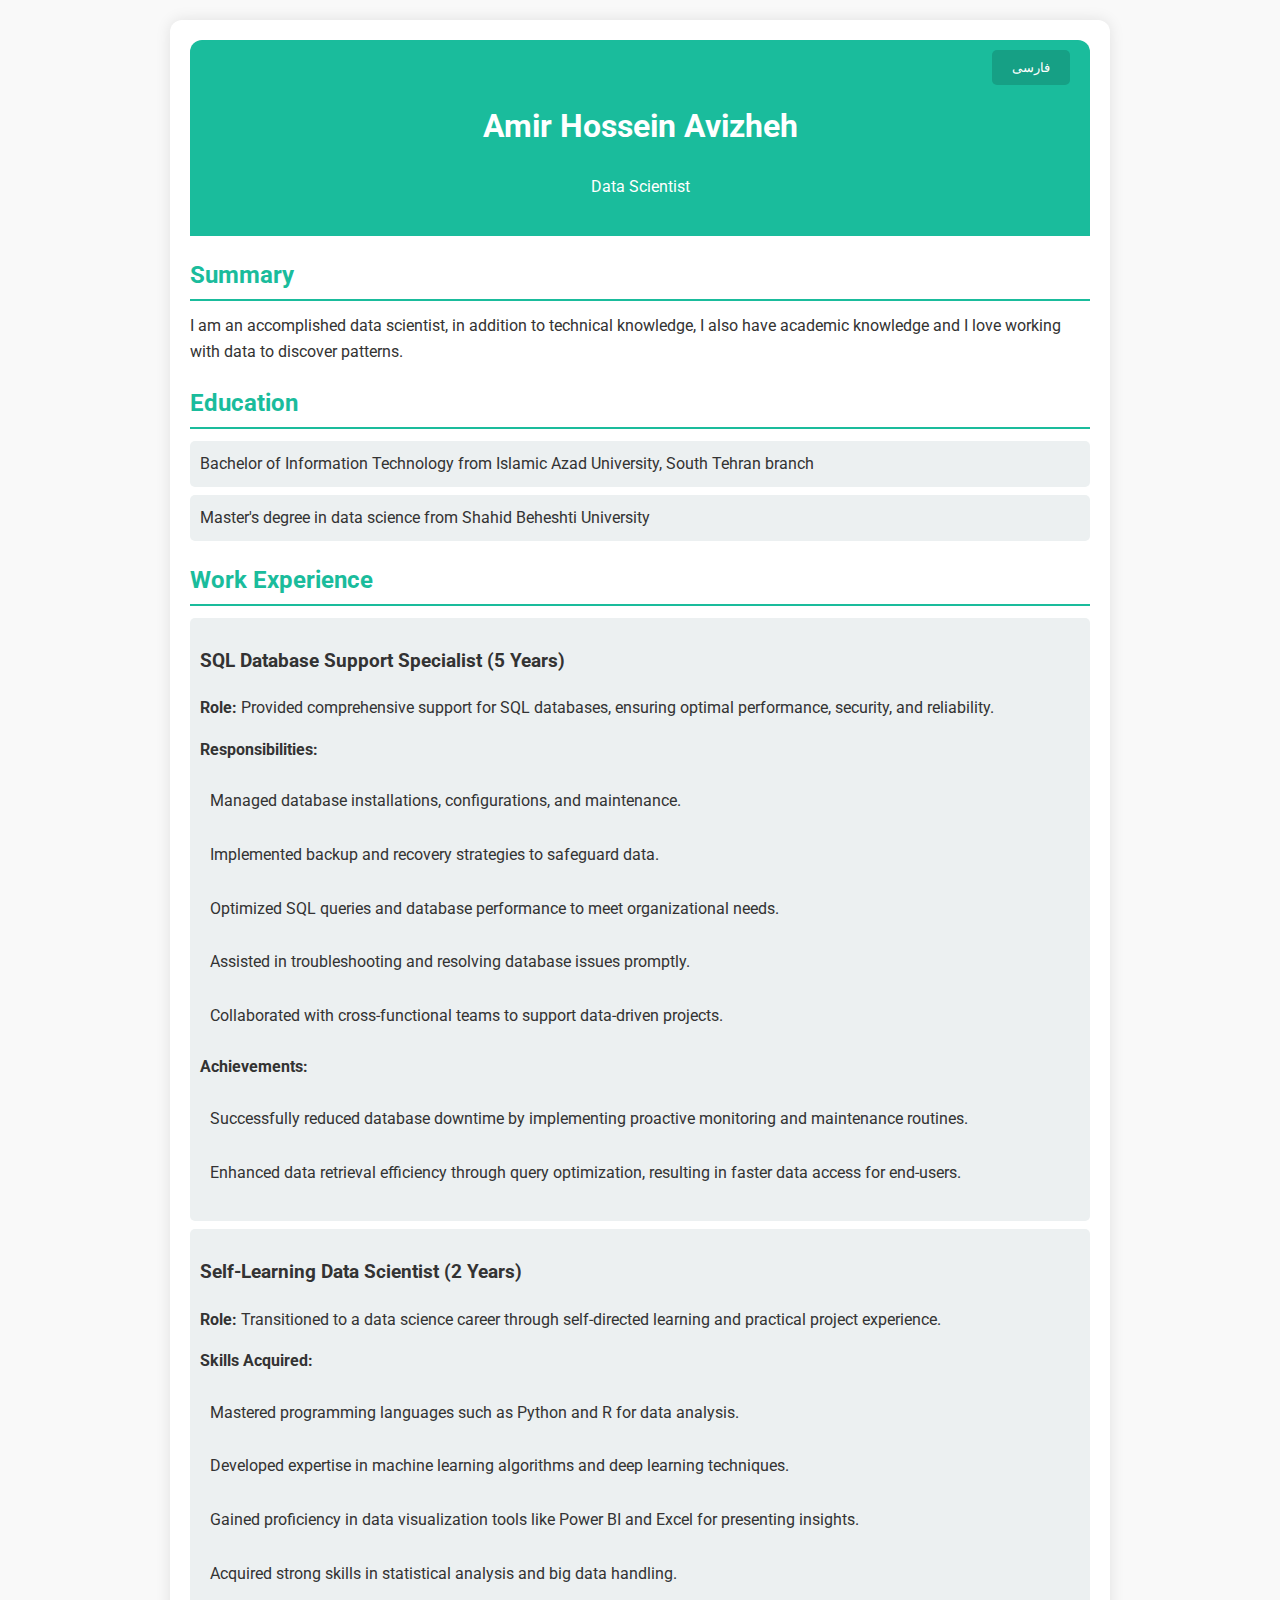
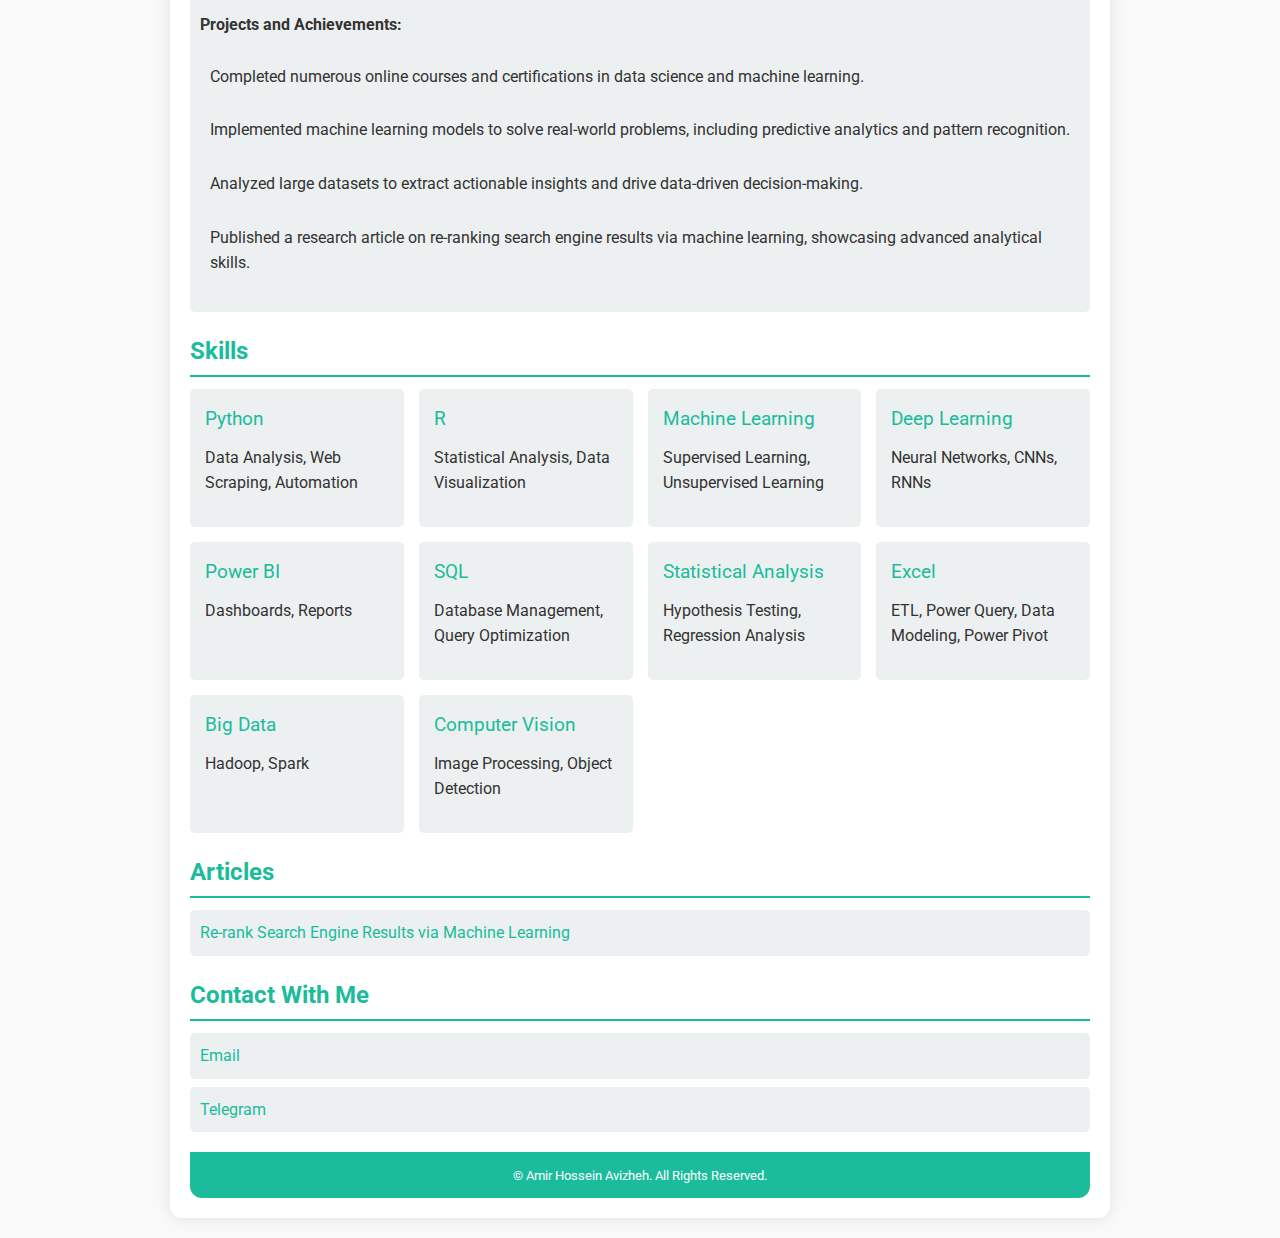
<file: index.html>
<!DOCTYPE html>
<html lang="en">
<head>
    <meta charset="UTF-8">
    <meta name="viewport" content="width=device-width, initial-scale=1.0">
    <title>My Resume</title>
    <link rel="stylesheet" href="styles.css">
    <link href="https://fonts.googleapis.com/css2?family=Roboto:wght@400;700&display=swap" rel="stylesheet">
</head>
<body>
    <div class="container">
        <header>
            <div class="header-content">
                <div class="header-text">
                    <button id="language-switch">فارسی</button>
                    <h1 data-en="Amir Hossein Avizheh" data-fa="امیر حسین آویژه">Amir Hossein Avizheh</h1>
                    <p data-en="Data Scientist" data-fa="دانشمند داده">Data Scientist</p>
                </div>
            </div>
        </header>

        <section class="summary">
            <h2 data-en="Summary" data-fa="خلاصه">Summary</h2>
            <p data-en="I am an accomplished data scientist, in addition to technical knowledge, I also have academic knowledge and I love working with data to discover patterns." data-fa="من یک دانشمند داده موفق هستم، علاوه بر دانش فنی، دانش آکادمیک نیز دارم و عاشق کار با داده‌ها برای کشف الگوها هستم.">I am an accomplished data scientist, in addition to technical knowledge, I also have academic knowledge and I love working with data to discover patterns.</p>
        </section>

        <section class="education">
            <h2 data-en="Education" data-fa="تحصیلات">Education</h2>
            <ul>
                <li data-en="Bachelor of Information Technology from Islamic Azad University, South Tehran branch" data-fa="کارشناسی فناوری اطلاعات از دانشگاه آزاد اسلامی، واحد تهران جنوب">Bachelor of Information Technology from Islamic Azad University, South Tehran branch</li>
                <li data-en="Master's degree in data science from Shahid Beheshti University" data-fa="کارشناسی ارشد علوم داده از دانشگاه شهید بهشتی">Master's degree in data science from Shahid Beheshti University</li>
            </ul>
        </section>

        <section class="work-experience">
            <h2 data-en="Work Experience" data-fa="تجربه کاری">Work Experience</h2>
            <ul>
                <li>
                    <h3 data-en="SQL Database Support Specialist (5 Years)" data-fa="متخصص پشتیبانی پایگاه داده SQL (5 سال)">SQL Database Support Specialist (5 Years)</h3>
                    <p data-en="<strong>Role:</strong> Provided comprehensive support for SQL databases, ensuring optimal performance, security, and reliability." data-fa="<strong>نقش:</strong> ارائه پشتیبانی کامل برای پایگاه داده‌های SQL، اطمینان از عملکرد بهینه، امنیت و قابلیت اطمینان."><strong>Role:</strong> Provided comprehensive support for SQL databases, ensuring optimal performance, security, and reliability.</p>
                    <p data-en="<strong>Responsibilities:</strong>" data-fa="<strong>مسئولیت‌ها:</strong>"><strong>Responsibilities:</strong></p>
                    <ul>
                        <li data-en="Managed database installations, configurations, and maintenance." data-fa="مدیریت نصب، پیکربندی و نگهداری پایگاه داده.">Managed database installations, configurations, and maintenance.</li>
                        <li data-en="Implemented backup and recovery strategies to safeguard data." data-fa="اجرای استراتژی‌های پشتیبان‌گیری و بازیابی برای محافظت از داده‌ها.">Implemented backup and recovery strategies to safeguard data.</li>
                        <li data-en="Optimized SQL queries and database performance to meet organizational needs." data-fa="بهینه‌سازی کوئری‌های SQL و عملکرد پایگاه داده برای برآورده کردن نیازهای سازمانی.">Optimized SQL queries and database performance to meet organizational needs.</li>
                        <li data-en="Assisted in troubleshooting and resolving database issues promptly." data-fa="کمک به عیب‌یابی و حل مشکلات پایگاه داده به صورت سریع.">Assisted in troubleshooting and resolving database issues promptly.</li>
                        <li data-en="Collaborated with cross-functional teams to support data-driven projects." data-fa="همکاری با تیم‌های چند‌وظیفه‌ای برای پشتیبانی از پروژه‌های مبتنی بر داده.">Collaborated with cross-functional teams to support data-driven projects.</li>
                    </ul>
                    <p data-en="<strong>Achievements:</strong>" data-fa="<strong>دستاوردها:</strong>"><strong>Achievements:</strong></p>
                    <ul>
                        <li data-en="Successfully reduced database downtime by implementing proactive monitoring and maintenance routines." data-fa="کاهش موفقیت‌آمیز زمان از کار افتادن پایگاه داده با اجرای روش‌های نظارت و نگهداری فعال.">Successfully reduced database downtime by implementing proactive monitoring and maintenance routines.</li>
                        <li data-en="Enhanced data retrieval efficiency through query optimization, resulting in faster data access for end-users." data-fa="افزایش بهره‌وری بازیابی داده‌ها از طریق بهینه‌سازی کوئری، منجر به دسترسی سریع‌تر داده‌ها برای کاربران نهایی.">Enhanced data retrieval efficiency through query optimization, resulting in faster data access for end-users.</li>
                    </ul>
                </li>
                <li>
                    <h3 data-en="Self-Learning Data Scientist (2 Years)" data-fa="دانشمند داده خودآموز (2 سال)">Self-Learning Data Scientist (2 Years)</h3>
                    <p data-en="<strong>Role:</strong> Transitioned to a data science career through self-directed learning and practical project experience." data-fa="<strong>نقش:</strong> انتقال به حرفه علوم داده از طریق یادگیری خودآموز و تجربه پروژه‌های عملی."><strong>Role:</strong> Transitioned to a data science career through self-directed learning and practical project experience.</p>
                    <p data-en="<strong>Skills Acquired:</strong>" data-fa="<strong>مهارت‌های کسب شده:</strong>"><strong>Skills Acquired:</strong></p>
                    <ul>
                        <li data-en="Mastered programming languages such as Python and R for data analysis." data-fa="تسلط بر زبان‌های برنامه‌نویسی مانند Python و R برای تحلیل داده‌ها.">Mastered programming languages such as Python and R for data analysis.</li>
                        <li data-en="Developed expertise in machine learning algorithms and deep learning techniques." data-fa="توسعه تخصص در الگوریتم‌های یادگیری ماشین و تکنیک‌های یادگیری عمیق.">Developed expertise in machine learning algorithms and deep learning techniques.</li>
                        <li data-en="Gained proficiency in data visualization tools like Power BI and Excel for presenting insights." data-fa="کسب مهارت در ابزارهای تصویری‌سازی داده‌ها مانند Power BI و Excel برای ارائه بینش‌ها.">Gained proficiency in data visualization tools like Power BI and Excel for presenting insights.</li>
                        <li data-en="Acquired strong skills in statistical analysis and big data handling." data-fa="کسب مهارت‌های قوی در تحلیل آماری و مدیریت داده‌های بزرگ.">Acquired strong skills in statistical analysis and big data handling.</li>
                    </ul>
                    <p data-en="<strong>Projects and Achievements:</strong>" data-fa="<strong>پروژه‌ها و دستاوردها:</strong>"><strong>Projects and Achievements:</strong></p>
                    <ul>
                        <li data-en="Completed numerous online courses and certifications in data science and machine learning." data-fa="تکمیل تعداد زیادی دوره‌های آنلاین و گواهی‌نامه‌ها در علوم داده و یادگیری ماشین.">Completed numerous online courses and certifications in data science and machine learning.</li>
                        <li data-en="Implemented machine learning models to solve real-world problems, including predictive analytics and pattern recognition." data-fa="اجرای مدل‌های یادگیری ماشین برای حل مشکلات دنیای واقعی، از جمله تحلیل پیش‌بینی و شناسایی الگو.">Implemented machine learning models to solve real-world problems, including predictive analytics and pattern recognition.</li>
                        <li data-en="Analyzed large datasets to extract actionable insights and drive data-driven decision-making." data-fa="تحلیل مجموعه داده‌های بزرگ برای استخراج بینش‌های عملی و هدایت تصمیم‌گیری‌های مبتنی بر داده‌ها.">Analyzed large datasets to extract actionable insights and drive data-driven decision-making.</li>
                        <li data-en="Published a research article on re-ranking search engine results via machine learning, showcasing advanced analytical skills." data-fa="انتشار یک مقاله پژوهشی در مورد رتبه‌بندی مجدد نتایج موتور جستجو از طریق یادگیری ماشین، نمایش‌دهنده مهارت‌های تحلیل پیشرفته.">Published a research article on re-ranking search engine results via machine learning, showcasing advanced analytical skills.</li>
                    </ul>
                </li>
            </ul>
        </section>

        <section class="skills">
            <h2 data-en="Skills" data-fa="مهارت‌ها">Skills</h2>
            <div class="skills-grid">
                <div class="skill">
                    <span data-en="Python" data-fa="پایتون">Python</span>
                    <p data-en="Data Analysis, Web Scraping, Automation" data-fa="تحلیل داده، وب اسکریپینگ، اتوماسیون">Data Analysis, Web Scraping, Automation</p>
                </div>
                <div class="skill">
                    <span data-en="R" data-fa="آر">R</span>
                    <p data-en="Statistical Analysis, Data Visualization" data-fa="تحلیل آماری، تصویری‌سازی داده‌ها">Statistical Analysis, Data Visualization</p>
                </div>
                <div class="skill">
                    <span data-en="Machine Learning" data-fa="یادگیری ماشین">Machine Learning</span>
                    <p data-en="Supervised Learning, Unsupervised Learning" data-fa="یادگیری نظارت شده، یادگیری بدون نظارت">Supervised Learning, Unsupervised Learning</p>
                </div>
                <div class="skill">
                    <span data-en="Deep Learning" data-fa="یادگیری عمیق">Deep Learning</span>
                    <p data-en="Neural Networks, CNNs, RNNs" data-fa="شبکه‌های عصبی، CNN، RNN">Neural Networks, CNNs, RNNs</p>
                </div>
                <div class="skill">
                    <span data-en="Power BI" data-fa="پاور بی آی">Power BI</span>
                    <p data-en="Dashboards, Reports" data-fa="داشبوردها، گزارش‌ها">Dashboards, Reports</p>
                </div>
                <div class="skill">
                    <span data-en="SQL" data-fa="اس‌کیو‌ال">SQL</span>
                    <p data-en="Database Management, Query Optimization" data-fa="مدیریت پایگاه داده، بهینه‌سازی کوئری">Database Management, Query Optimization</p>
                </div>
                <div class="skill">
                    <span data-en="Statistical Analysis" data-fa="تحلیل آماری">Statistical Analysis</span>
                    <p data-en="Hypothesis Testing, Regression Analysis" data-fa="آزمون فرضیه، تحلیل رگرسیون">Hypothesis Testing, Regression Analysis</p>
                </div>
                <div class="skill">
                    <span data-en="Excel" data-fa="اکسل">Excel</span>
                    <p data-en="ETL, Power Query, Data Modeling, Power Pivot" data-fa="ETL، پاور کوئری، مدل‌سازی داده، پاور پیوت">ETL, Power Query, Data Modeling, Power Pivot</p>
                </div>
                <div class="skill">
                    <span data-en="Big Data" data-fa="داده‌های بزرگ">Big Data</span>
                    <p data-en="Hadoop, Spark" data-fa="هادوب، اسپارک">Hadoop, Spark</p>
                </div>
                <div class="skill">
                    <span data-en="Computer Vision" data-fa="بینایی کامپیوتر">Computer Vision</span>
                    <p data-en="Image Processing, Object Detection" data-fa="پردازش تصویر، تشخیص اشیاء">Image Processing, Object Detection</p>
                </div>
            </div>
        </section>

        <section class="articles">
            <h2 data-en="Articles" data-fa="مقالات">Articles</h2>
            <ul>
                <li><a href="https://ieeexplore.ieee.org/document/10139285" target="_blank" data-en="Re-rank Search Engine Results via Machine Learning" data-fa="رتبه‌بندی مجدد نتایج موتور جستجو از طریق یادگیری ماشین">Re-rank Search Engine Results via Machine Learning</a></li>
            </ul>
        </section>

        <section class="contact">
            <h2 data-en="Contact With Me" data-fa="تماس با من">Contact With Me</h2>
            <ul>
                <li><a href="mailto:amiravizheh9@gmail.com" data-en="Email" data-fa="ایمیل">Email</a></li>
                <li><a href="http://T.me/godqn" target="_blank" data-en="Telegram" data-fa="تلگرام">Telegram</a></li>
            </ul>
        </section>

        <footer>
            <small data-en="&copy; Amir Hossein Avizheh. All Rights Reserved." data-fa="&copy; امیر حسین آویژه. کلیه حقوق محفوظ است.">&copy; Amir Hossein Avizheh. All Rights Reserved.</small>
        </footer>
    </div>

    <script src="scripts.js"></script>
</body>
</html>
</file>
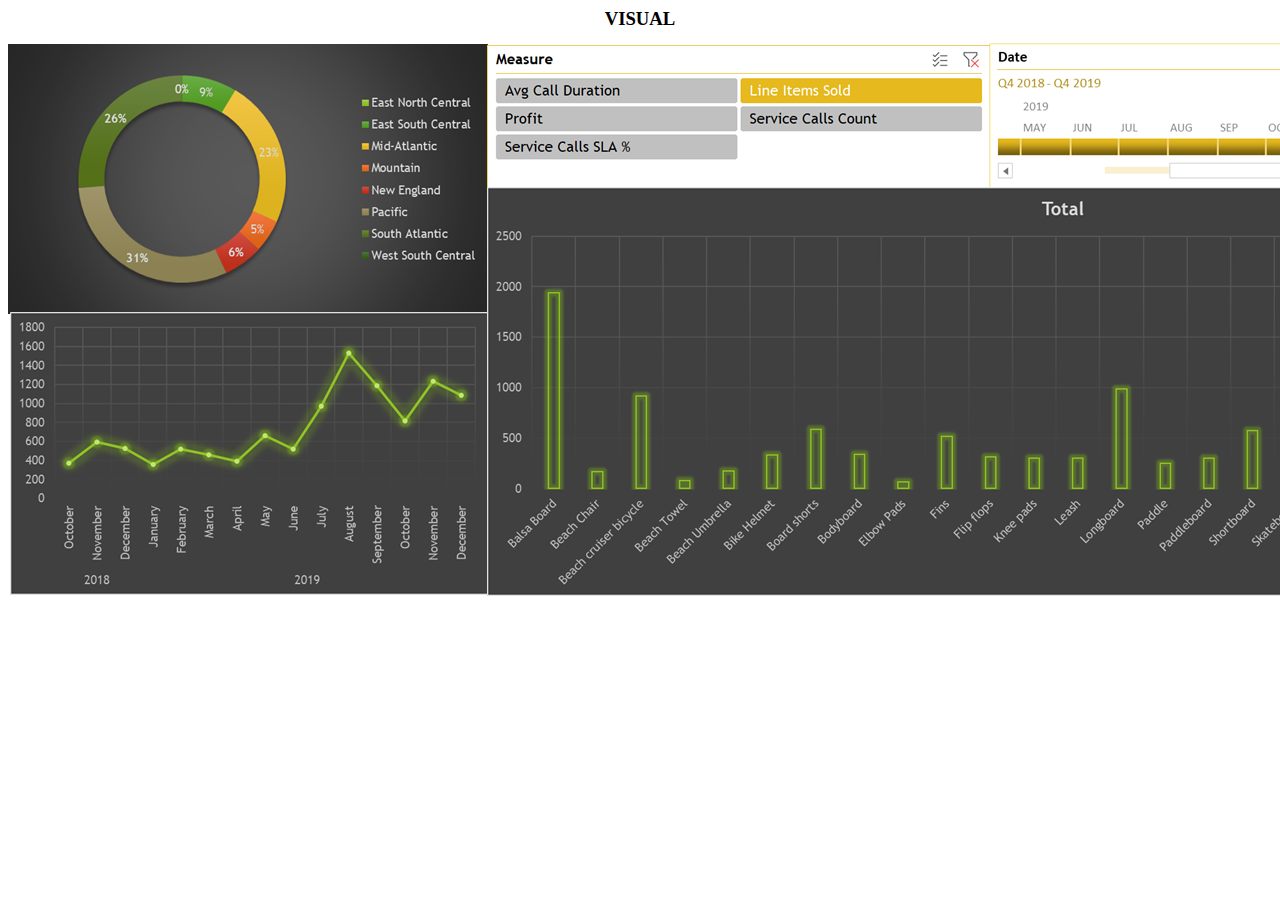
<file: EXCEL PROJECT.html>
<html xmlns:v="urn:schemas-microsoft-com:vml"
xmlns:o="urn:schemas-microsoft-com:office:office"
xmlns:x="urn:schemas-microsoft-com:office:excel"
xmlns="http://www.w3.org/TR/REC-html40">

<head>
<meta http-equiv=Content-Type content="text/html; charset=windows-1252">
<meta name=ProgId content=Excel.Sheet>
<meta name=Generator content="Microsoft Excel 15">
<link rel=File-List href="EXCEL%20PROJECT_files/filelist.xml">
<!--[if !mso]>
<style>
v\:* {behavior:url(#default#VML);}
o\:* {behavior:url(#default#VML);}
x\:* {behavior:url(#default#VML);}
.shape {behavior:url(#default#VML);}
</style>
<![endif]-->
<style id="Data Visualization Techniques - Exercise Solutions File_605_Styles">
<!--table
	{mso-displayed-decimal-separator:"\.";
	mso-displayed-thousand-separator:"\,";}
.xl15605
	{padding:0px;
	mso-ignore:padding;
	color:black;
	font-size:11.0pt;
	font-weight:400;
	font-style:normal;
	text-decoration:none;
	font-family:"Trebuchet MS", sans-serif;
	mso-font-charset:0;
	mso-number-format:General;
	text-align:general;
	vertical-align:bottom;
	mso-background-source:auto;
	mso-pattern:auto;
	white-space:nowrap;}
-->
</style>
<title>VISUAL</title>
</head>

<body>
<!--[if !excel]>&nbsp;&nbsp;<![endif]-->
<!--The following information was generated by Microsoft Excel's Publish as Web
Page wizard.-->
<!--If the same item is republished from Excel, all information between the DIV
tags will be replaced.-->
<!----------------------------->
<!--START OF OUTPUT FROM EXCEL PUBLISH AS WEB PAGE WIZARD -->
<!----------------------------->

<div id="Data Visualization Techniques - Exercise Solutions File_605"
align=center x:publishsource="Excel">

<h1 style='color:black;font-family:"Trebuchet MS";font-size:14.0pt;font-weight:
800;font-style:normal'>VISUAL</h1>

<table border=0 cellpadding=0 cellspacing=0 width=1664 style='border-collapse:
 collapse;table-layout:fixed;width:1248pt'>
 <col width=64 span=26 style='width:48pt'>
 <tr height=19 style='height:14.4pt'>
  <td height=19 width=64 style='height:14.4pt;width:48pt' align=left
  valign=top><!--[if gte vml 1]><v:shapetype id="_x0000_t75" coordsize="21600,21600"
   o:spt="75" o:preferrelative="t" path="m@4@5l@4@11@9@11@9@5xe" filled="f"
   stroked="f">
   <v:stroke joinstyle="miter"/>
   <v:formulas>
    <v:f eqn="if lineDrawn pixelLineWidth 0"/>
    <v:f eqn="sum @0 1 0"/>
    <v:f eqn="sum 0 0 @1"/>
    <v:f eqn="prod @2 1 2"/>
    <v:f eqn="prod @3 21600 pixelWidth"/>
    <v:f eqn="prod @3 21600 pixelHeight"/>
    <v:f eqn="sum @0 0 1"/>
    <v:f eqn="prod @6 1 2"/>
    <v:f eqn="prod @7 21600 pixelWidth"/>
    <v:f eqn="sum @8 21600 0"/>
    <v:f eqn="prod @7 21600 pixelHeight"/>
    <v:f eqn="sum @10 21600 0"/>
   </v:formulas>
   <v:path o:extrusionok="f" gradientshapeok="t" o:connecttype="rect"/>
   <o:lock v:ext="edit" aspectratio="t"/>
  </v:shapetype><v:shape id="Chart_x0020_2" o:spid="_x0000_s5121" type="#_x0000_t75"
   style='position:absolute;margin-left:0;margin-top:0;width:5in;height:202.8pt;
   z-index:1;visibility:visible' o:gfxdata="UEsDBBQABgAIAAAAIQDw/NyPOgEAACwDAAATAAAAW0NvbnRlbnRfVHlwZXNdLnhtbJySTU/DMAyG
70j8hypX1GTbASG0bgc6joDQ+AFR4n6IfCnOuu3f47abJhBDFacosV8/r+0s1wdrsg4itt4VbM5n
LAOnvG5dXbCP7XP+wDJM0mlpvIOCHQHZenV7s9weA2BGaocFa1IKj0KgasBK5D6Ao0jlo5WJrrEW
QapPWYNYzGb3QnmXwKU89TXYallCJXcmZZsDPY9OIhhk2dOY2LMKJkMwrZKJnIrO6R+U/ETgpBxy
sGkD3pENJn4l9JHrgJPulUYTWw3Zm4zpRVqyIXREAQtfesX/rtGbtJj7qmoV8DLiZlCdPV2rrRpi
oRiO+QTE92mfcNqrnaUZcx3lnpZpDR8KToRjOhqYAr/0N9rudRMZyhsf8R+QUTiFpP3eRegmDPHS
B+2pJNk7dOc+xPDXV18AAAD//wMAUEsDBBQABgAIAAAAIQA4/SH/1gAAAJQBAAALAAAAX3JlbHMv
LnJlbHOkkMFqwzAMhu+DvYPRfXGawxijTi+j0GvpHsDYimMaW0Yy2fr2M4PBMnrbUb/Q94l/f/hM
i1qRJVI2sOt6UJgd+ZiDgffL8ekFlFSbvV0oo4EbChzGx4f9GRdb25HMsYhqlCwG5lrLq9biZkxW
OiqY22YiTra2kYMu1l1tQD30/bPm3wwYN0x18gb45AdQl1tp5j/sFB2T0FQ7R0nTNEV3j6o9feQz
ro1iOWA14Fm+Q8a1a8+Bvu/d/dMb2JY5uiPbhG/ktn4cqGU/er3pcvwCAAD//wMAUEsDBBQABgAI
AAAAIQB3nlVZsQEAANwEAAAOAAAAZHJzL2Uyb0RvYy54bWykVMtOwzAQvCPxD5bvkLTlpagJQlQg
JAQc4ANWjtNYxHa0Nm34e2zHadPCAbWXaL3rnRl7J57fdrIhK45GaJXTyXlKCVdMl0Itc/rx/nB2
Q4mxoEpotOI5/eaG3hanJ/OuxAwUqzUSB6FM5hI5ra1tsyQxrOYSzLluuXLVSqME65a4TEqEtQOX
TTJN06vEtMihNDXndtFXaBGw7Vrf86a5CxR9qkIt+4jppkjnidfgw9DggteqGqX9KlRQr4e0D4fc
aLdLh90BcUtj9Qa6uP6bbpZe3KRbKTuck1nfs086uZxeDD07zAPfEqGtBXtAkJxIYKhzGq9FrR5H
xTeMAl9Wb0hEmdMZJcp15fS+BrRkSpPNjv1GyMY8z5p9mjhKOGCQEoTyZP1QXn7JDPm/1XcVurlC
pqvqWAGky6mz8Lf/OjGQ8c4ejcl6UDaghqMMouMdHkvitUaoBVggXygOGALzQ3dOYVmIoih2MFIE
+NeP7aYnGF9o9iW5sv3fjbwB614WU4vWUIKZtyg+lZPglJ0TO+ds1tFFY3tGFzfCYfsLGpy290yE
0fTPUvEDAAD//wMAUEsDBBQABgAIAAAAIQAuPskBbA0AAPF2AAAVAAAAZHJzL2NoYXJ0cy9jaGFy
dDEueG1s7B1rc+I48vtV3X/wUfPtygE/sA01ZAsMbG3dPFJJdrfqtvaDsAW4Rtge2WSS2dr/ft2S
bAyBDMkmzOycvoAty3q0uuXuVj9e/3C7YsYN5UWSpYOWddZpGTSNsjhJF4PWz9dTM2gZRUnSmLAs
pYPWHS1aP5z/8x+vo360JLy8yklEDWgkLfrRoLUsy7zfbhfRkq5IcZblNIVn84yvSAm3fNGOOfkE
ja9Y2+50vLZopKUaIE9oYEWStHqfH/N+Np8nER1n0XpF01KOglNGSoBAsUzyomotsjxu32txlUQ8
K7J5eRZlq7ZsrJoUNGZ12/WszgFIMSmp1eu4xg1hg1an1cZCRtKFLKCp+fOVLOTZOo1pHGY8heVo
1F9F/SErKU+hqTBLSxi1gtfqKIivCP+wzk0Ybg6TnCUsKe/EtFvnr6HtcJkBPIxL+nGdcFoMWpHl
bkDgPhYAHb8dtG21rjBZy+0X5R2jckJWx8bZtut+xRCmhLEZiT4gbBqV66qb5/jiLjDwrTy5ycqr
bM0jircpWdHz38akJMYvSbEmLPks1te4ptEyTT6uaWGYxuSW8igpqHGVsbVYfmOaMHp2y4rb36/J
jLLiXxfYMFwzar1uq4ahg/mq/ClWU+qKGd0bg8BsHAxZl9l1UjI6poyWtHpNrroY+HRVFvUs4Aav
k/i2gQOASG9mbF95scw+vaELmsb/oXdbb+CTXwhQdwPzsCwk5TuAz73yK8r3ll8AlBDndtsZrWcA
lqvk83ZT9LZ8U4gpwJWx5smg9Uc48bqOP7TMsTcNTXfudc3euGeZvm27odtzu8Fo9OcG6bqPRTqr
QjjErahfDQEuJdjgogL0QThbckE0nB/a3Z4BzoKqq4W5j+can/Er8gxwdjQ+F2df+lo/A5xdDeeT
wHnrM6s+ks1Nvf5gerggx+z4/rEVg2Mr9o6taAlO8JhBWuK7dFRNyS8d86kTe8NRbSrsLvILfv6a
9BecxMAjMYNn5a9JubxakhykAgtYSXhYiA8/Xhh5BpxkRxQLYYCGjEsOgkTITcg3yqTiK3pepyNg
QvpsvXqbVVwSlMryNunXDcHyYieyT9mVH2A9LKlr3e+uWJJYMSs9V7W73V9dvLc70auaI0tSA9j4
QauLLUHfRhERRmPF5GNVBSscFEvxN80QdoidVQmdz2kk+SXSz9bA5V8t40/GjK35JYG2uh2YV8uI
k6IctJzAkjcg59S9bi+EAgFfzGp4i9HJcsLyJZFgcbo4ZjmUQlYXw6rHIO62hlfAulEnxolEwD9y
YuQch5XxcpnBZPNlEk05CChiGWBcBghVCA4DREfxz+nNBjyyDQGcZLEsL5OFwROAZ7nklF6UOGmY
Z8mqQW56L3InFn2/BYmIJ8je5owUZRKJnmf0hrJr45PocrnpEF+DWYGIIZA56qNgRDkyhMXdapYp
TjlKeMQo9grlNXNbbSqbdw4yiopU6sWu1rouuL/6csOqxlXeSmKbZfHdBUdSE1Mp8miaAMTfwFQv
CAdh2Wqh6F6+h585y2DClDEQYBMQYbEcuOiMf24Zn2BtBq3i45pwCovxUwqkqXCpFDcgoHZhmXjz
yaz5hKQRNAWiYclbgPV4E5ZwL6m4yIcg4kyTUqKTHLZY2KK8QtkPykk/Fz9yZjGdX8LMis+DVg9R
eiYmCJICXK8HrRRUDah24MkH2FzS7EpctQxYLVRSgOIAXiEFBRqE5wrnM5aIrQm72dkDmNpumjtL
0CQAVFfgDiWQvmi2hHqB1CjvcjoHRceg9e9VarISsYP0Kdl5QIl8EBU7D6JCYbGcuOhGoQkIbriY
CA5UC8AaVioBQBOAGeCrxAfAxtOKekogwl6/N1FP8BLVRrDZqfVXTX/V/uZftaOYOvExewH0t8X3
92RMnexOM3WaqauZuqPQX8h9L4D+zmnRX3an0V+j/+PQX2gzXgD93dOiv+xOo79G/8ehv9DRvQD6
d0+L/rI7jf4a/Wv0P3yoVt6iNosn0RL1Flqv9H+gV5qz2EhiOHvv2a7n+p5nTm3HNt2eZZs9N7RN
3w8cu+f1nLFvwdk7qrgGrYvJZTh5dz38cSJ2M76jlUJFnVALgWqqqcmTij9VVJ7/tmnmd9R1gzUA
/MKIhNbsywoviaiA1xJvq8OHWoGqNapao6o1qs9uPAPfCKvbj9mMTRPKYmH1BIiGhagERnOqN8Iq
6hIU1U2jH6BUMLkRuuonmd7Yyi6uIvTq5Owv62O90/JksjvNk2meTPNkOxyCPusDxrvmyULXG0/G
47HpB9MAeLKJZ4563Y4J/Fg3cMa24ziB5sn0Kbc+5d41On52g+Zv/JT76/FkFWCUVPdsPJm0GWma
YqDpl7L9OtnZ4YOj0Byc5uA0B6c5uPvWWjUHF4y6HTtwA9MedsGjxXcsM5h2RqY/nXquOwy6Tg89
WrRWTdspajtFtNFERZJQI2kOThjEnkCrdrQ/gK18hZ5d/yYttL42r/fgKDSvp3m9mteDi41LUeNG
eueyrBxySnAjY+QOPCXEnhZn68UyXZchusPjsxvC78KMZZUTdyVISVeD2k1JbYkZj6nyjFEl6tCr
5Jd0ju3Nz5Uv8qvpKwftwUUpWMeHBOzWsUZehuA8rjx0VXd5Ccd/t9I6HsZ0fp2VhOHbN0JPn0t1
/aYVeAI3oku4lGOIL8SEdoc8E46/znjbI/hl5MQTC4R6N9C7AVKCQGa4UBSwSwiKxk5DCNqqWjjP
bfmi1W5q2lXuBK5yhwlBOfOfhhC0fbUmBPQ7RSsi9lV8Rg8TgpKgTkMI2tJaE8K3SggqYMBpCEHb
XGtC+LqEsAk2Ja6qeFdgv9EJQ9fsjr2J6XZ6oTmagPXtxLfHds93uk4YNuJdeY+Od+U2Aqx5/bUI
aVYFJPtDRnywfNMLLejdhgOKILAss+v13Ikd2NbY8/4UDun77fak1L8r8yif6dMQtjbc04StCfsA
YXvPS9jKG/w0hP2g3cWJlX0HziW0DlDrAGsd4Df8fe8+7zagvOJPsw08eCR3sm3gwVHobUBvA/U2
0FD8QBxecRx4L/6Xknz3+VoKdy12LxpWbU30cj56oufn98jTkagaQVrhCPav+U19P6KjClJ9jzaU
8PgU2ng5XwlNGy8fkPv7o40nS1+HaEPJX0+hjZezQtW0oWkjos3EFseoHJ8skijaqAwQtad//z63
qAysdOzU2jHh7xw7VQZzhXjU/A1EsVX5XpRdEaN1OZr3VVTBUgxq3OvaKvZPM07tERFvwcG0crNq
BIIWgaRVdNq6ERGvoxEH9+GIxSAc7Yy4igKwxdh+1RwgQmSLiLBnrOwcm6aVk1du/9XklWV/2cBS
xU/bNbCcQFhm4x0GwzZCCHDOd60t0UxTmmSiDhTtMMUbkLTmy2+gogLfeJvE5rCEOMEQ63rblnPT
OlrJiLpoEgrJkQ7VQyMCrPeOfjIm6QIajQ9VRXzDqhckSiB50qFqeGiD1eSUvjROX9X+lQLcHoAC
yuC1rau8qaxU1XqCjyh2nK5XeyxmYVmnzWWFWrXdrMxLFWYxPf8RYpurJWuUQqtbtrUHll6kBtrY
1W7Wolrpni/wal+VamntbhAcAmy1pF1f2P/ua6ZaTS/oHWqlWkXHdQ7WqZbQhl3mUDvVwrnbFWBp
NrCVN9U6qQXauyt8CyelzhM1qYU06UZpV+wv31yA7sMfGVigethzjCp/xSAL2LDKS6ZM0ZdZM8GT
L6R4fHPX5L36Qj2Vb4M286Z1vchnhTTNxNVFpr6PXLoRZRDdHizw99qfP3UIVZj1lwqPdjiE/gHl
oGb3MEeA4EQUKI5m9wCdJOIgCiFiQRK49ylTCKOYLMipkY/gq/ehGCrsWpBc4te+jarrjXqT0Bqb
TtAFowoLXD97HWsKETzGkKLD9n0/7DRNOrjzaKMOv91xmnYd3MH0gWQMAwVsf5+LFHWWB5OCzITw
DMrfkWEhJiFpQUytrR7vfRVAA7MTLiCbWYroTriJYSaJt6SZeA7qR5VjS0XldSiAOWSbqLI1bOch
kce8xyWEiT/sORTe8KpwSvt+Pt+TtWQracN2NhjIk4K8LhqK1jytbGFfZ3UqCDArbXRmVWMA7rdu
ReAjdgaF9fQgr+LSwB/IkCGzh2DPc8j1cp1dQn4XAzKUYGOQtgKScqgrSJ+hriConryCnQCaxYbw
/RJyEeLbsrQCujB+FcYh9U73MHe+u7Eds92ogcgQf0eTHdAah4Q+V7SEEzyEUdRfCklmmmWQqAUa
hRpkQd8SvkjSQmT9OIOPCoKnc+ZDAhL1D0CCe3ggX8c7p2XMRSvypm4LOlvnONw9nW8QHK6UZZYf
WEPH73pm6I4gGmI4DCETIQRHdKfBaBx4jj+2wDaqSmhquY8l4j3pL4VHmaJepF23H/Ms/y/kOIFs
QACXBuk2H0KaRrrIeLItGzbeFuktgbVSIRmb70Iqx+33YE9wpWtbPZBqJ2jKaGAdNgk74dAEV/YR
QAfs1gK/Nzange/bo6A38YfPabfWhIza14SL8OQ2B2kEfOgYyQuAEgSjG63LEvKzNmCF29zWlLCF
alLyX6Rqgkuxg4lMtef/AwAA//8DAFBLAwQUAAYACAAAACEASxLGX7MFAADFJAAAFQAAAGRycy9j
aGFydHMvc3R5bGUxLnhtbOxa607rOBB+lSgPQG+npVQUieUIaaWigwDp/HYTp/XixFnbPQWefmfs
JLWTAOXWwoo/Vew49vib+0yPIzWJlkTqa33PaXCX8gwm1DRcap1POh0VLWlK1EHKIimUSPRBJNKO
SBIW0U4syZpli06/2+t3NruExTaksYvIaQZHJEKmRKsDIRflHimHXbqjTkpYFgYsnob94WF4cgzk
kTumbpjm1Ix4dkUTWHA3Dbthx0wljPPGJE0SGunGdCKyzWTKMiHhEDIx16RnXAZ/CJ+GXPfMNF+l
FyK2c+Nht2tO7DjLT447QGGxqSEmpsnVpQzUwzQ8gvXBfBr2wuCWygwe4IphEJF8GhLOkXr82r9f
RDRdCHl/Crf+EhdW+aVECHkWrPGKh9UdE040XDfNgZsqW4QB4QtAIdIF5oKz+Bx4tyUDjkoGkAnh
+ZJYtgx/tLMFmOTuL8UqixFwJNTibgkHBtRZ5jCrYFGDKUbYTyUlu2NRfNsrJcaVtxL+hSQGzCDh
DOQrExkNAyn0b6aX10uSU5RDRHqhZkrbhyAXoOndNg3A0wxXHQ0YbRgAivErSSwHBuV0TTHwKPec
HjAKZAOnaurWdlilbsAw57Dek4cBBdX1cqKXAf6AxDEZcWpORltxI67ANASg57gZaKSunmT1BHpr
31qhwY2Qcs04xa/tbAn64wKFl/bUv5QotLmVAMVEkxmZU1AFkMevZuKa+uLfpxqdgdUTKxC+XV2y
TbBeKMVAapu6ecalJs7oPax8OKvQ0m9pcWDlXMT34EVAf1E/A5VH50wqPSNKXxIJjhV8yh8q9S/4
SbgAwxuB2ofBUsiH+hyuA08Mb8JgLdH5qH9XRIJ54H9noP+D0fBwBEpgBr1xfzwGw+G+mbtvSBbB
VtaKB3ZwpmFszYXKT1danDOjH9U9rHq0igFOXgqWbScUA9BhxBFjlcpZEzixsow2FDCrahHAANfA
x9tFAPquaW2RhT691Wjwcyuh/kT0FxRXN5ixrCXAegZuY6ksqm4MVkL97hxA3nvhxuDHUX9YhFQy
i61zcf1+TTXzJYhNUznJ5NH4wGN6BVIF2wWRYP6azH8tcM98V4S6ZtXHo3s0BHCNv/44SB0Aa6DO
yD04i0Ddp3MBvrpw4oFiDxDLjAptrr75zSRNJEm/oBAbmG1asAMZ9oFC/G7I/IskV77ybyWebanc
GzKJ1+UPPsqxWGd/kRajUTgo15SWOW5N2cvp1zszx5Q6UcpWoflhGYP7oXm/nG7kAd4BNk/8FLwz
tt1hRixFXpn4nUThbWGGw5n9YUUmOcSbP4la2iQvhqfCb/r5s8HQxY1KKeRnEm8HRGtkP6ou8bTc
PxlheKBBQC/2bB2QqxsyFpLFHOLDC/LPvglrV46P5atXbzJVjDKCxOIoJiKmruRZuSe53cSzmsGK
ZDOa3JNjQE2v1dFq8fQLvCsWQoqs+DHYGs4VxbAJzZLNxLeZhigBufMCM+3jRklM5TeMBsZWweM1
hOiCZvHudLNNtaqiaM3VoLW2jQ1D3/MFbb65TM7FphC5t6AHNd2jpBxsWVkpA+J3j5NdwgpaFJWM
qu8GDZoft0P2hrTqiQIMCMbz8lxjiR3u1riVVd+aLrakrDuMVt7aHUPpr4Gp99+KrQRtazPYG2Eb
Bno6tV4sFNZhzrwjimKMW/bDrCEpWmVQh6LyehmvgzlfySsCDc1hd4yfxUxBcX0wNnvEDArhBnJ8
Zbud0AH1u3C2A4Zuu6pgzzmJbkNUJ6exiX3NMmIqVpsws6LFjBwykVdWU2y9fcMoLcFz4eWa3svM
PF5Pf6TA+2HWFsXNK/D2jrpDwNL0zN9QHGt18D4s1ej/1IhrudQq/0zJuZc0tSQXRcbg1p+dfP4d
05Nt/kbQKkUbPOGvIyv6ZcKC552qf581NG+b9mOXmSkaOEsFPm3+b3TyHwAAAP//AwBQSwMEFAAG
AAgAAAAhABwUp6gCAQAAbgMAABYAAABkcnMvY2hhcnRzL2NvbG9yczEueG1snJNBboMwEEWvgnwA
DCShFQrZZF110ROMBjtYsj2R7abN7WtIoYWqSODdzNd/f2YkH9FXSJrcW7hrkXwabWPD16wN4Vpx
7rEVBnxqFDryJEOKZDhJqVDwxsGHshdeZHnBsQUXegr7xsAfCl2FjRGSnIHgU3KXgWF0pGQlN6As
S4wIbc3wjlqwRDU1yzN2OkLVTyPO2iU30DUDRGFDzvi/WrGg7Ra0/YJ2WNDKTosnvYFTEBTZWdkN
qt/NCzWPDcosvs7Df5umiLnnefD0qFcpH6h4vu2oFfHjyNP4/Yb4wwbP0+CZxu+G9opNRtQKzzjy
NH5sz1Bd+fO9Tl8AAAD//wMAUEsDBBQABgAIAAAAIQCNJpndDAEAAH8BAAAPAAAAZHJzL2Rvd25y
ZXYueG1sRFBdS8MwFH0X/A/hCr65pFvVUpeO4RBExqDTBx9DmzbFJilJ7Ie/3nRd6dPlnNxzcs7d
7npZo5YbW2lFIVgRQFxlOq9USeHr8+0hAmQdUzmrteIUBm5hl9zebFmc606lvD27EnkTZWNGQTjX
xBjbTHDJ7Eo3XPm3QhvJnIemxLlhnTeXNV4T8oQlq5T/QbCGvwqe/Zx/JYXjx9GKKB0iocuBkEM7
fEeHgdL7u37/Asjx3i3LV/V7TmEDYxVfAxKfr6/3KhPaoCLltvrz4Se+MFoiozsKvmym68v0+FQU
lruZXRAezZyeJEF41TzDSMxbweM6nNxmZkPCiBDwYrxEuYDlbsk/AAAA//8DAFBLAwQUAAYACAAA
ACEAqxbNRrkAAAAiAQAAGQAAAGRycy9fcmVscy9lMm9Eb2MueG1sLnJlbHOEj80KwjAQhO+C7xD2
btN6EJEmvYjQq9QHWNLtD7ZJyEaxb2/Qi4LgcXaYb3bK6jFP4k6BR2cVFFkOgqxx7Wh7BZfmtNmD
4Ii2xclZUrAQQ6XXq/JME8YU4mH0LBLFsoIhRn+Qks1AM3LmPNnkdC7MGJMMvfRortiT3Ob5ToZP
BugvpqhbBaFuCxDN4lPzf7brutHQ0ZnbTDb+qJBmwBATEENPUcFL8vtaZOlTkLqUX8v0EwAA//8D
AFBLAwQUAAYACAAAACEAgBvcgdIAAACPAQAAIAAAAGRycy9jaGFydHMvX3JlbHMvY2hhcnQxLnht
bC5yZWxzrJDBSsQwEIbvgu8Q5m7T7EFENt2DIOxV1wcI6bQNm2TCTBD79qYXsYtHjzPD/30/czx9
pag+kSVQtmC6HhRmT2PIs4WPy+vDEyipLo8uUkYLKwqchvu74xtGV1tIllBENUoWC0ut5Vlr8Qsm
Jx0VzO0yESdX28izLs5f3Yz60PePmn8zYNgx1Xm0wOfxAOqylma+YafgmYSm2nlKmqYp+I1qzJ6q
/eK4vlAkfq9rxEZzPGO14LedmK4VBP232/yH+0YrW4sfq969cfgGAAD//wMAUEsBAi0AFAAGAAgA
AAAhAPD83I86AQAALAMAABMAAAAAAAAAAAAAAAAAAAAAAFtDb250ZW50X1R5cGVzXS54bWxQSwEC
LQAUAAYACAAAACEAOP0h/9YAAACUAQAACwAAAAAAAAAAAAAAAABrAQAAX3JlbHMvLnJlbHNQSwEC
LQAUAAYACAAAACEAd55VWbEBAADcBAAADgAAAAAAAAAAAAAAAABqAgAAZHJzL2Uyb0RvYy54bWxQ
SwECLQAUAAYACAAAACEALj7JAWwNAADxdgAAFQAAAAAAAAAAAAAAAABHBAAAZHJzL2NoYXJ0cy9j
aGFydDEueG1sUEsBAi0AFAAGAAgAAAAhAEsSxl+zBQAAxSQAABUAAAAAAAAAAAAAAAAA5hEAAGRy
cy9jaGFydHMvc3R5bGUxLnhtbFBLAQItABQABgAIAAAAIQAcFKeoAgEAAG4DAAAWAAAAAAAAAAAA
AAAAAMwXAABkcnMvY2hhcnRzL2NvbG9yczEueG1sUEsBAi0AFAAGAAgAAAAhAI0mmd0MAQAAfwEA
AA8AAAAAAAAAAAAAAAAAAhkAAGRycy9kb3ducmV2LnhtbFBLAQItABQABgAIAAAAIQCrFs1GuQAA
ACIBAAAZAAAAAAAAAAAAAAAAADsaAABkcnMvX3JlbHMvZTJvRG9jLnhtbC5yZWxzUEsBAi0AFAAG
AAgAAAAhAIAb3IHSAAAAjwEAACAAAAAAAAAAAAAAAAAAKxsAAGRycy9jaGFydHMvX3JlbHMvY2hh
cnQxLnhtbC5yZWxzUEsFBgAAAAAJAAkAUgIAADscAAAAAA==
">
   <v:imagedata src="EXCEL%20PROJECT_files/Data%20Visualization%20Techniques%20-%20Exercise%20Solutions%20File_605_image001.png"
    o:title=""/>
   <o:lock v:ext="edit" aspectratio="f"/>
   <x:ClientData ObjectType="Pict">
    <x:SizeWithCells/>
    <x:CF>Bitmap</x:CF>
   </x:ClientData>
  </v:shape><v:shape id="Measure" o:spid="_x0000_s5122" type="#_x0000_t75"
   style='position:absolute;margin-left:358.8pt;margin-top:1.2pt;width:378pt;
   height:110.4pt;z-index:2;visibility:visible' o:gfxdata="UEsDBBQABgAIAAAAIQC2gziS/gAAAOEBAAATAAAAW0NvbnRlbnRfVHlwZXNdLnhtbJSRQU7DMBBF
90jcwfIWJU67QAgl6YK0S0CoHGBkTxKLZGx5TGhvj5O2G0SRWNoz/78nu9wcxkFMGNg6quQqL6RA
0s5Y6ir5vt9lD1JwBDIwOMJKHpHlpr69KfdHjyxSmriSfYz+USnWPY7AufNIadK6MEJMx9ApD/oD
OlTrorhX2lFEilmcO2RdNtjC5xDF9pCuTyYBB5bi6bQ4syoJ3g9WQ0ymaiLzg5KdCXlKLjvcW893
SUOqXwnz5DrgnHtJTxOsQfEKIT7DmDSUCaxw7Rqn8787ZsmRM9e2VmPeBN4uqYvTtW7jvijg9N/y
JsXecLq0q+WD6m8AAAD//wMAUEsDBBQABgAIAAAAIQA4/SH/1gAAAJQBAAALAAAAX3JlbHMvLnJl
bHOkkMFqwzAMhu+DvYPRfXGawxijTi+j0GvpHsDYimMaW0Yy2fr2M4PBMnrbUb/Q94l/f/hMi1qR
JVI2sOt6UJgd+ZiDgffL8ekFlFSbvV0oo4EbChzGx4f9GRdb25HMsYhqlCwG5lrLq9biZkxWOiqY
22YiTra2kYMu1l1tQD30/bPm3wwYN0x18gb45AdQl1tp5j/sFB2T0FQ7R0nTNEV3j6o9feQzro1i
OWA14Fm+Q8a1a8+Bvu/d/dMb2JY5uiPbhG/ktn4cqGU/er3pcvwCAAD//wMAUEsDBBQABgAIAAAA
IQC4CaCtqAMAAE0KAAAOAAAAZHJzL2Uyb0RvYy54bWysVttu2zgQfQ+QfyD43Fh27CaxELnIpk2x
QLctNukHjKVRRJgitSR969d3eLEc17toEe+LbA3Jc45mDoe8fbdpJVuhsUKrgo8GQ85QlboS6rng
354eLm44sw5UBVIrLPgWLX83Oz+73VQmB1U22jCCUDanQMEb57o8y2zZYAt2oDtUNFpr04KjV/Oc
VQbWBN7K7HI4vMpsZxAq2yC693GEzwK2W+t7lPIuUmAl3J0tOGnw0TSnNrqNs0stZ9e3mRfl/wYE
+vOlrmeX0+vRzbAf86EwbPR6lsL+7y7mx0dvLyf7obAiQO/5nO45aHYP3gcD8Wg8vvoP4qT1iHhE
OdmP7Zk9X1vmd9KhUeDwXiuHyqXUt+XvZL4Fs1h2F6VuO3BiLqRw21AEyiZh3zdalJgQYTQ5gmxF
abTVtRsQRKbrmqbvykk4o2HWglCc/Y3/LIVBqhahpEo9G+gaUT4YaJG1QEAFT0Nq9fHF4FeTcvh5
9dUwURV8wpmiVQX/C8EuDfKsn3G4kOKhSv8OuKkNeQVy0r37xqMv/LVd4xduCk77ZOufRAo5bnaV
gFdjlhG03KGGT9mJTuk7VbjXmqDegwO2NOJI76+rbCUV3lD1rMQ8viRhFHg93nGVswO1VN3+PVU6
fUtwFYV6Ewc/P4CUcygX0S22623HHNVLCrV4YcHH7th4VOJovBeOi/Mgt90nXS7sqQVhSj+RmA/U
3aj5ep7Ywj6vIlHy816dDToh98Y4lbzfDbTH3l5NxjfR06H57X3tfTm5nl5O/bB352g8vbmaToLY
KMQDdca6j6hPFsU8UMENlo4cBjmsPlnn87Kn8GGrpagehJT/RxI85b00bAWy4OtGuNBjiLFn8ZRS
ncrF1r7IB/L9ywH9s0FUKbcv6EmMVMkd0QP+qHObP3S19Rhz+qV+GU/i1zchugi4L/SopSatpRQd
Z3TCf/8pFpqetO7RbWV/Yhzt/N/spgGsO1W6TwIdHfSgNEjwtxdUF98e6fbynbJO52q0tJs9NcIy
20CHzCDdPiydo5YBi51swB5De6OIQWaXXaeNw4oJxT5sSpTMH3SMLj2STmEzOD87P/uzZq6huQFy
DZa1dH2qRVwEiiEYKZDsFW9ZTNcR6o2HEXHxWpvFXOsF8+strA4Zh2M/NeG8iWxBJStBKe3YHNnS
YjXw28SFzUK58FsmWWZnlNBPrI9Sr9w3SP/289UiHbKkXDl/WOx608G9LMHHe+DsBwAAAP//AwBQ
SwMEFAAGAAgAAAAhAH7Vo3oUAQAAiQEAAA8AAABkcnMvZG93bnJldi54bWxUkEtPwzAQhO9I/Adr
kbhRJ+k71KkqJBBckNJWnK3EeaixN7JNm/bXsyFAxXF35hvveLXudMOOyroajYBwFABTJsO8NqWA
/e75YQHMeWly2aBRAs7KwTq5vVnJOMeTSdVx60tGIcbFUkDlfRtz7rJKaelG2CpDWoFWS0+jLXlu
5YnCdcOjIJhxLWtDL1SyVU+Vyg7bT00py1S3LxHO3i5ptj/vcP+RHwIh7u+6zSMwrzp/Nf/Qr7mA
CfRVqAYkdF/XbExWoWVFqlx9oeOHfWFRM4snAVQ2w0bAHPr5vSic8uSaRpNB+d1Ei+V0FgDvUz0O
LDHfbDj9D4/nIVl77Y8Ox+OB5tejkhUN1x9MvgAAAP//AwBQSwECLQAUAAYACAAAACEAtoM4kv4A
AADhAQAAEwAAAAAAAAAAAAAAAAAAAAAAW0NvbnRlbnRfVHlwZXNdLnhtbFBLAQItABQABgAIAAAA
IQA4/SH/1gAAAJQBAAALAAAAAAAAAAAAAAAAAC8BAABfcmVscy8ucmVsc1BLAQItABQABgAIAAAA
IQC4CaCtqAMAAE0KAAAOAAAAAAAAAAAAAAAAAC4CAABkcnMvZTJvRG9jLnhtbFBLAQItABQABgAI
AAAAIQB+1aN6FAEAAIkBAAAPAAAAAAAAAAAAAAAAAAIGAABkcnMvZG93bnJldi54bWxQSwUGAAAA
AAQABADzAAAAQwcAAAAA
">
   <v:imagedata src="EXCEL%20PROJECT_files/Data%20Visualization%20Techniques%20-%20Exercise%20Solutions%20File_605_image002.png"
    o:title=""/>
   <o:lock v:ext="edit" aspectratio="f"/>
   <x:ClientData ObjectType="Pict">
    <x:SizeWithCells/>
    <x:CF>Bitmap</x:CF>
   </x:ClientData>
  </v:shape><v:shape id="Chart_x0020_4" o:spid="_x0000_s5123" type="#_x0000_t75"
   style='position:absolute;margin-left:1.2pt;margin-top:201.6pt;width:5in;
   height:212.4pt;z-index:3;visibility:visible' o:gfxdata="UEsDBBQABgAIAAAAIQDw/NyPOgEAACwDAAATAAAAW0NvbnRlbnRfVHlwZXNdLnhtbJySTU/DMAyG
70j8hypX1GTbASG0bgc6joDQ+AFR4n6IfCnOuu3f47abJhBDFacosV8/r+0s1wdrsg4itt4VbM5n
LAOnvG5dXbCP7XP+wDJM0mlpvIOCHQHZenV7s9weA2BGaocFa1IKj0KgasBK5D6Ao0jlo5WJrrEW
QapPWYNYzGb3QnmXwKU89TXYallCJXcmZZsDPY9OIhhk2dOY2LMKJkMwrZKJnIrO6R+U/ETgpBxy
sGkD3pENJn4l9JHrgJPulUYTWw3Zm4zpRVqyIXREAQtfesX/rtGbtJj7qmoV8DLiZlCdPV2rrRpi
oRiO+QTE92mfcNqrnaUZcx3lnpZpDR8KToRjOhqYAr/0N9rudRMZyhsf8R+QUTiFpP3eRegmDPHS
B+2pJNk7dOc+xPDXV18AAAD//wMAUEsDBBQABgAIAAAAIQA4/SH/1gAAAJQBAAALAAAAX3JlbHMv
LnJlbHOkkMFqwzAMhu+DvYPRfXGawxijTi+j0GvpHsDYimMaW0Yy2fr2M4PBMnrbUb/Q94l/f/hM
i1qRJVI2sOt6UJgd+ZiDgffL8ekFlFSbvV0oo4EbChzGx4f9GRdb25HMsYhqlCwG5lrLq9biZkxW
OiqY22YiTra2kYMu1l1tQD30/bPm3wwYN0x18gb45AdQl1tp5j/sFB2T0FQ7R0nTNEV3j6o9feQz
ro1iOWA14Fm+Q8a1a8+Bvu/d/dMb2JY5uiPbhG/ktn4cqGU/er3pcvwCAAD//wMAUEsDBBQABgAI
AAAAIQBb93JiuQEAAOUEAAAOAAAAZHJzL2Uyb0RvYy54bWykVMFq4zAQvS/0H4TuWzuJuw0mdlkS
WgpLt4f2AwZZjkUtyYyUxP37SrKcpN0slORiRjOe9540T1rc9bIlW45GaFXQyXVKCVdMV0KtC/r6
cv9zTomxoCpoteIFfeeG3pVXPxZ9hTko1mgkDkKZ3CUK2ljb5UliWMMlmGvdceWqtUYJ1i1xnVQI
Owcu22Sapr8S0yGHyjSc29VQoWXAtju95G37O1AMqRq1HCKm2zJdJF6DD0ODC/7WdTm5mWaHks+E
KupdOZkNLT4ek6Ely27nscfVQk/APhBavScpb08Tz9x+/sc8nZ9mnqXZSeKRbo3QNYLdI0hOJDDU
BY3no7YPR8VnjPqets9IRFXQG0qU6yrosgG0JKPJ/o+vjZAf8/zR7M3EmcIZE5UglCcbpvP0j8yQ
P62+r9ENGHJd15cKIH1BnZff/deJgZz39mJMNoCyETVsZRQdz/BSEq81Qq3AAtmgOGMIzA/dOYXl
IYqi2NlIEeBbN9xNTzC+0mwjubLDNUfegnVPjGlEZyjB3FsUH6tJcMqnHTvn7NfRRcf2jC5uhcP2
BzQ67ct7EUYzvE/lBwAAAP//AwBQSwMEFAAGAAgAAAAhAKzGoB8rCgAAeiUAABUAAABkcnMvY2hh
cnRzL2NoYXJ0MS54bWzsWltv4kgWfl9p/4PX6reVA8Y2NqjJCAzM9Ey6O+pk5mFW+1DYBfHG2O5y
kZAezX/fr27GQEgnu1lpH4KiUNdT55w69+L9D9t1bt1RVmdlMbLds65t0SIp06xYjexfr+dOZFs1
J0VK8rKgI/uB1vYP53/9y/tkmNwQxq8qklALQIp6mIzsG86rYadTJzd0TeqzsqIF5pYlWxOOLlt1
UkbuAXydd3rdbr8jgdgaAPkPAKxJVpj97Dn7y+UyS+i0TDZrWnCFBaM54eBAfZNVtYGWuH3WO4K4
zhJW1uWSnyXluqOAGaIAzA06DVXnYFJKOHUHXd+6I/nI7todMZiTYqUGaOH8eqUGWbkpUprGJStw
Ha3162Q4zjllBUDFZcGBtebX+lkcXxN2u6kcoFuByEWWZ/xBkm2fvwfs+KYEP6wv9OsmY7Qe2Ynr
71jgv5QB3bATdXr6XkGs6w9r/pBTRZDb7QlqO825EoU5yfMFSW4Fb1qLm6W7ebHxkBliV5Xdlfyq
3LCEim5B1vT8H1PCifVbVm9Inn2T92td0+SmyL5uaG051mxLWZLV1Loq8428fmue5fRsm9fbf16T
Bc3rv10KwGjntPe+owHjgOWaf0g1SYGk6AgHKdkCGbLh5XXGczqlOeXUbFO3LhGfr3ndUIGOaGfp
tiUDONqsPLnQbeOhobQ3NRAlX8Hp6pKdvyfDvLDuR3YPn8C2ElKNbFakkA0yrMs8S8GSXHaETtM4
ZwotkiQQRHXm3sqOgCg20OWSJvyiBjlkuMrLe4uRFDbGG4TdroL/OEh5GuEfS8OqMOhiB+SGDEle
3RDNeF+P4kRpcARykC11mGy0UAAHFcHJUCgExUqMPKwXJeyf0M0kY0lO1a3U2TctsL4e0Lx6DkcE
mvlm3aDfB5oaewx/Xi7VeQJ7OXyE/t4hipdFKa5BaM53uNv3wKtXYG7PsPwIO3GTJ5kLLu+4m14s
IDmHomzugQwbogxNzcAxlYJ0szMZ8q0S3UWZPlwyi5Vc2FarrpJ5xmp+QWp+SRjciWsL58Y/498S
eI9smucw8RmMvBiHcSvZN9u6Z0Ls668bwqht5R8KmEEvcsFJi8sOTHiADmvPLNozpEgAClLEmW2p
TszRd9VdVGMYgXnG1Q0qtKWc1PxKWEcp25UY0YKW0uUXUFZ/G9kDgcZCEpjJ/5uRXcAZC8fMsls4
5aK8ki3bglwLNw7Xii2kpnkmnLYWiCe0OYcmH8pto3VHIrAvoLCshcUfKrpEKDCy/74unJwrbaXk
YIISNZHUBxNJLSZwkiJcNjUraJGKyxTsEI4Td2icJpaDZ5ALJQ+Qj5vy/oKusOMX+qDUTLtcMfMb
0areGosJ/wRncbT2irJHxy/hMoQDliajBWeyWcBHXDV2Q0/RrTKAyRAta8NwgX/Es37ghWPXmfbn
seMv+4EzmA5cJ+z1/Ngf+EE0mfy588DBSz2wa7yv0hmDAtikFBKNnVtodZQLyks+ZpQIvc3JQ7kR
Iosm5CgW8Z7orBCqVIjhFBMQHSa3NFV28o6wh7jMy70ABveizG3jgTR3SpZS7U70CN+KAyDXX+hS
tJbn2g+/+/DOEzctRzEfE/gOsaLiMQInfSHSHYkxC0cpuU+Gd+fXJSe52H0npaUCFejsoKiOPBJN
jcObd3zzjrbbGMG90OM1vGNCpDKtNznPLu5yWPAjmf/pnT9899O7nttIfmv1CQ2Q0SgU9k663kNN
+JzwckHZvi7sFEY4AaEln8o7un5iXU+vm9LkyXWeXvczKeBaH04d6+tlc7pgT60L9LqPhCU3p4D1
9aJxxbIDpd8RGjaQTiIV6SU/bwp66qxBsyY/CccV3lcwdbxZbWp+CpRreH9FK/4kU13D/e9dpuH+
924T+Z7C8PHrhEnU0nRCqJD1RqfIMjhgzWB/jQGL72Op3h80llmrDHyvwLfYrI805oPQmA9tjcGq
RlNUHSIuU3r+I0WWrZxCa/TIn2htOlQjL5TOaOdOdpJlrjEYnFxi7i/oBfss2UExbPOCk5w1lxa4
4SkoRl/84ORBRlu8QfcUFKMr/f5JioyuBMpUPcYXoypI/k4d1GiKG3gy234MTqMnrhudJLxRkcg9
ibNreOz2vP5JlAyX3W50wEOI6E62VMfIqRbQel2W/GYvVDTB2F486HlRN459J5j2Z47fHcTOZOb1
nFnYm/YGoRd4cdyKB/svjgf9VjWmP9zI+oepXvwhslB8PMcbeL7jh2HkjP1e15lEs5nrz3pz/P0p
Y3OJs4ycDBWgWkd2IrKU8eP/WQQODBvUVGKqrkMHio/cENka1rh+FLqR3/V0veRgJvR9NYMz9sJj
WKmxDGMPNrRA1QlKUsVKWLGSZcgnVHVKJhXrrPhItprjrYWprB7tSRPZXpa6UrhQ8fea/KtkP7Is
FRipC9mLYwewObrIs0TJE811hZpMXayQteYr5I4JEliRCa5QrDGln1Vtqji1VZXIjZEZ4yPXNZUX
hVl6+0QiKesiTQHkiSAKmAMDfdizz+mbmsX+OaIiItOLozx2hXMw2JAHpiF3R4YZyOIMcmjBfwoG
mf1trsiCrUpaDwpeKvFS5SZIx/GlwHCgQGftPM/I1g4JR8oq5kVWIKkS9QOZf0kQ11lyi9DnVnFa
lgDUZFaU7NQkxyYoZyMoBZT3ulRQTQWwqbu8SiHGkQUvwfPXKsicLq6AfuD8VkRRZZfXKaKI9416
rKvP0gg2pg6PPmIS1XNpqkRl+3fKtDSJnhrXQpsv8jFsihoTdkVKK0ZhAmpqUnalm3Cm5UedCkFc
1R6ldTjUWFSc+qhpbSHYspivZFrzlgq+mVZR2m5M+JtpfTOtb/Xp59enj01rKyh8wrTKqQnl95Rq
c7pQHWGaEGE0dvG/9eiAVbUqwKKNB9TPRa6r6dqyp1ldTVCMv63H2hV8a9yASQ7aKU7QnwxmsTt1
vChAigOn4gy67twJo2nU7fbCMIy77RSHeS9OcsJO12vnOcwTb+9kCkxRx/5cyfddt4+QG8/6mMP4
JzKuJRUtr9XR049uBXdA3V4KhAwILwtTmIFaPDIhcj9wXaZobm5m7+3kfxE87x2g3nafH/XvbX4G
dq6JrfdD7sgMH4Xcewc8L4I2zztkqN7NnhPzCbVo3tJe8ICEmmHBryjHk5ZIDpLhDSV4o5gjkadM
hi8VWVEE4ausqOWj3FmIhEr8tOMsxPug/ubyGxNqu+h5NsJ9AUV1Glg4bFMJdKF5h4c/pkph5I69
MOg7sT/pOX48jvF61O87/jyaTKO+F07dfkuV/Jcq0iO/35CvRVqDhP74w5SV1e94gkSCCIpa6tOe
jPF7lZWIwbSJkLYD+uWr56cGoNGqtsGY9aJZ3I3Hzrw7mYBK1ESicDB15lEY9ibRYBaOX7Mm0qZQ
2wip17NthZ8+xWWek6oGtTRPJxvO8UOhFs3CZOyRJCAYotS3TJ/R3P1k6vzfAAAA//8DAFBLAwQU
AAYACAAAACEA1YiMxmEFAADyJwAAFQAAAGRycy9jaGFydHMvc3R5bGUxLnhtbOxabW/jKBD+KxY/
oGmSbdqNmkq9niqdlGqrvZX2M7Gxwy02PiDbl19/A9jEOCR239KXaz9UAWNgZp55Zhh8GstpvMRC
/a3uGIluc1ZAh5yhpVLldDCQ8ZLkWB7kNBZc8lQdxDwf8DSlMRkkAt/QIhuMDoejwXoWVE2DN2bh
JSlgiZSLHCt5wEVWz5EzmOVwMsgxLVBEkxkajSfo7BS2h2+p/EEVI6bFiu8khQG3M3SIBqYrpYxt
dJI0JbHa6E55se7MacEFLIKnRkxywUT0G7MZYmpoutkqv+KJ7Ts+Ojw0Kw4aw89OB7DDalKzmYSk
369FJO9n6CuMjxYzNETRLyIK+AEi6j3rd3ypYqxIxsXdOcj6LsXcFHBDJAOQc0Hw/gRMfg1rfTdt
JMtrYazOGU0uAT0BCOhXdXcQAqb7W5paZIy2IANw0lyAFdENgOJodISiGJczlDKs4GdeAtplkaEI
swxQEqsKk82XWwAN7W5Yb8Pf3Und3cJta3eCr4pEYxPeLixErZoAq21MB4ytKcTZNsEKz/GCgF7h
7ffmsZvS+fK41gVmjK/U6wr5QKu32OqxnjCpQeVjbVx378KaZr+e0IKRC57cAZ8KrjThR7KML6mQ
ao6lusYCQgyw628i1Df4lzIOHhYzWqJoycV9u0+Pg5gET1B0I7QLyn9XWBAUsb8KiHnjydHxBEXK
NIYno5MTFInmk0XzCS5imMr6a2QbFwraljdkeb5S/JKqiu+tHNaxggjSndecFgE8GYRJHaBdhMIw
eU1txsHMmH6RsGM6FzntlL0CZgfRPif1lUtQghG9xWA5VUREjOYzdAKh2gVrTWd4aqWaS1AvnmYA
lEhg4N2JhmwoBbDLmMCAlUsChi4LwFPMyiXuigB6JUOqjfXXDqB/+XZ3rfGfRv0eeXYYbisOOt6r
UGNGOePXKVbHu268Gdcvu/oEi8OmC+sGIw8ASwUPB5c5LQL5cYfxPhRgRvBXZ1aiSKxP70ihtvBI
lf9sJYzh+OvxMzDG8MuaoB4NAmd0B4MrLCB9MWb/HzKHl247rVqKXvN5M6Of1HHCz2O0cUJnvVbE
aXD6G40pDTy0MDLHd5C7RvIuX3A48cZUxAwSIUnvyQx90fG1GZt+UkFSgfNn5Bi7gosfdbyx3S8T
SJ5AC3i69YDkBXFfUVrnP/DinZQu6sNAI1sz+c8OEg2dQ/UZwDiP71Oue+fZ4FGnT1/NCb8p/sAB
Eqyg9SLVIphb4+A5qgxOUY/Qn1afqzI8xnguv91lpS5naBggEbx0YcoLSS9ljf7ZZZd+QlVAZ5yn
6KepEyIEF3uF69tXkKcTONTzPTpzSDvGs902MkETBun2Ff7ntTcGjBMg7V7VxQyOv3XpM5P1uVhG
JYdCyFBTePBYHCJ8xxk+YW0vi2ZQ44aEqVqs9zoPLjrpdcBPnXhgNSjUZDN0ZBI8XU6KMSNQBqiT
vaZWdgb8TRC4Hn2psJmBvz7dvTVY9K2gvAxYHrD6S0PIAWZJ5/wzWGq2taymf/k6ITgh4lNFvopY
SyskI0WyPwYKpUkuJLTSpFaK3H2xxNbClIyvr5heLZXUqvd2UjdCBdt9kn5zY9VeJBGUyA90p9wS
yDY/6cCng5ZW1Ot/OrHtCno7G+jyaODbCZvCFLyAStUCSwIJHVSr3DcVa1GVAArUTzdp0PQ832Va
5eK9bsk0U8J4ba5QocAe3Uc6Oa2+EOhfsNIJdeNCqtcxFbjZv+rXG/M151of6To/INSqfEtH8F11
7FC03eZfrXL1E0tDvTDVURpa6xm+s1qRDxSafHlu4NOQTerZdzpgd6G9ev1x3tl/AAAA//8DAFBL
AwQUAAYACAAAACEAHBSnqAIBAABuAwAAFgAAAGRycy9jaGFydHMvY29sb3JzMS54bWyck0FugzAQ
Ra+CfAAMJKEVCtlkXXXRE4wGO1iyPZHtps3ta0ihhapI4N3M139/ZiQf0VdImtxbuGuRfBptY8PX
rA3hWnHusRUGfGoUOvIkQ4pkOEmpUPDGwYeyF15kecGxBRd6CvvGwB8KXYWNEZKcgeBTcpeBYXSk
ZCU3oCxLjAhtzfCOWrBENTXLM3Y6QtVPI87aJTfQNQNEYUPO+L9asaDtFrT9gnZY0MpOiye9gVMQ
FNlZ2Q2q380LNY8Nyiy+zsN/m6aIued58PSoVykfqHi+7agV8ePI0/j9hvjDBs/T4JnG74b2ik1G
1ArPOPI0fmzPUF35871OXwAAAP//AwBQSwMEFAAGAAgAAAAhAJwKYKATAQAAhQEAAA8AAABkcnMv
ZG93bnJldi54bWxUkM1OwzAQhO9IvIO1SNyok7ZpUYhTVUj8FQnRwgO4yboJxHZkmybw9GxbUOE4
6/3GM5vNet2wLTpfWyMgHkTA0BS2rM1GwOvLzcUlMB+kKWVjDQr4RA+z/PQkk2lpO7PE7SpsGJkY
n0oBVQhtyrkvKtTSD2yLht6UdVoGkm7DSyc7MtcNH0bRhGtZG/qhki1eV1i8rz60gA5td7eWqi3f
krB+Ht8+JI+LVojzs35+BSxgH47LP/R9KSCBXRWqATnl65u5KSrrmFqir78o/GGunNXM2Y70GFhh
GwHUmgZPSnkMe0XTXxUnw3EEfOcY7IEb0lH23PQfF4+m8YSs/sAjKnmg+TFQnpE4Xi//BgAA//8D
AFBLAwQUAAYACAAAACEAqxbNRrkAAAAiAQAAGQAAAGRycy9fcmVscy9lMm9Eb2MueG1sLnJlbHOE
j80KwjAQhO+C7xD2btN6EJEmvYjQq9QHWNLtD7ZJyEaxb2/Qi4LgcXaYb3bK6jFP4k6BR2cVFFkO
gqxx7Wh7BZfmtNmD4Ii2xclZUrAQQ6XXq/JME8YU4mH0LBLFsoIhRn+Qks1AM3LmPNnkdC7MGJMM
vfRortiT3Ob5ToZPBugvpqhbBaFuCxDN4lPzf7brutHQ0ZnbTDb+qJBmwBATEENPUcFL8vtaZOlT
kLqUX8v0EwAA//8DAFBLAwQUAAYACAAAACEAgBvcgdIAAACPAQAAIAAAAGRycy9jaGFydHMvX3Jl
bHMvY2hhcnQxLnhtbC5yZWxzrJDBSsQwEIbvgu8Q5m7T7EFENt2DIOxV1wcI6bQNm2TCTBD79qYX
sYtHjzPD/30/czx9pag+kSVQtmC6HhRmT2PIs4WPy+vDEyipLo8uUkYLKwqchvu74xtGV1tIllBE
NUoWC0ut5Vlr8QsmJx0VzO0yESdX28izLs5f3Yz60PePmn8zYNgx1Xm0wOfxAOqylma+YafgmYSm
2nlKmqYp+I1qzJ6q/eK4vlAkfq9rxEZzPGO14LedmK4VBP232/yH+0YrW4sfq969cfgGAAD//wMA
UEsBAi0AFAAGAAgAAAAhAPD83I86AQAALAMAABMAAAAAAAAAAAAAAAAAAAAAAFtDb250ZW50X1R5
cGVzXS54bWxQSwECLQAUAAYACAAAACEAOP0h/9YAAACUAQAACwAAAAAAAAAAAAAAAABrAQAAX3Jl
bHMvLnJlbHNQSwECLQAUAAYACAAAACEAW/dyYrkBAADlBAAADgAAAAAAAAAAAAAAAABqAgAAZHJz
L2Uyb0RvYy54bWxQSwECLQAUAAYACAAAACEArMagHysKAAB6JQAAFQAAAAAAAAAAAAAAAABPBAAA
ZHJzL2NoYXJ0cy9jaGFydDEueG1sUEsBAi0AFAAGAAgAAAAhANWIjMZhBQAA8icAABUAAAAAAAAA
AAAAAAAArQ4AAGRycy9jaGFydHMvc3R5bGUxLnhtbFBLAQItABQABgAIAAAAIQAcFKeoAgEAAG4D
AAAWAAAAAAAAAAAAAAAAAEEUAABkcnMvY2hhcnRzL2NvbG9yczEueG1sUEsBAi0AFAAGAAgAAAAh
AJwKYKATAQAAhQEAAA8AAAAAAAAAAAAAAAAAdxUAAGRycy9kb3ducmV2LnhtbFBLAQItABQABgAI
AAAAIQCrFs1GuQAAACIBAAAZAAAAAAAAAAAAAAAAALcWAABkcnMvX3JlbHMvZTJvRG9jLnhtbC5y
ZWxzUEsBAi0AFAAGAAgAAAAhAIAb3IHSAAAAjwEAACAAAAAAAAAAAAAAAAAApxcAAGRycy9jaGFy
dHMvX3JlbHMvY2hhcnQxLnhtbC5yZWxzUEsFBgAAAAAJAAkAUgIAALcYAAAAAA==
">
   <v:imagedata src="EXCEL%20PROJECT_files/Data%20Visualization%20Techniques%20-%20Exercise%20Solutions%20File_605_image003.png"
    o:title=""/>
   <o:lock v:ext="edit" aspectratio="f"/>
   <x:ClientData ObjectType="Pict">
    <x:SizeWithCells/>
    <x:CF>Bitmap</x:CF>
   </x:ClientData>
  </v:shape><v:shape id="Date" o:spid="_x0000_s5124" type="#_x0000_t75"
   style='position:absolute;margin-left:735.6pt;margin-top:0;width:488.4pt;
   height:112.2pt;z-index:4;visibility:visible' o:gfxdata="UEsDBBQABgAIAAAAIQC2gziS/gAAAOEBAAATAAAAW0NvbnRlbnRfVHlwZXNdLnhtbJSRQU7DMBBF
90jcwfIWJU67QAgl6YK0S0CoHGBkTxKLZGx5TGhvj5O2G0SRWNoz/78nu9wcxkFMGNg6quQqL6RA
0s5Y6ir5vt9lD1JwBDIwOMJKHpHlpr69KfdHjyxSmriSfYz+USnWPY7AufNIadK6MEJMx9ApD/oD
OlTrorhX2lFEilmcO2RdNtjC5xDF9pCuTyYBB5bi6bQ4syoJ3g9WQ0ymaiLzg5KdCXlKLjvcW893
SUOqXwnz5DrgnHtJTxOsQfEKIT7DmDSUCaxw7Rqn8787ZsmRM9e2VmPeBN4uqYvTtW7jvijg9N/y
JsXecLq0q+WD6m8AAAD//wMAUEsDBBQABgAIAAAAIQA4/SH/1gAAAJQBAAALAAAAX3JlbHMvLnJl
bHOkkMFqwzAMhu+DvYPRfXGawxijTi+j0GvpHsDYimMaW0Yy2fr2M4PBMnrbUb/Q94l/f/hMi1qR
JVI2sOt6UJgd+ZiDgffL8ekFlFSbvV0oo4EbChzGx4f9GRdb25HMsYhqlCwG5lrLq9biZkxWOiqY
22YiTra2kYMu1l1tQD30/bPm3wwYN0x18gb45AdQl1tp5j/sFB2T0FQ7R0nTNEV3j6o9feQzro1i
OWA14Fm+Q8a1a8+Bvu/d/dMb2JY5uiPbhG/ktn4cqGU/er3pcvwCAAD//wMAUEsDBBQABgAIAAAA
IQCywI1BTAMAALkJAAAOAAAAZHJzL2Uyb0RvYy54bWysVk1T2zAQvXem/0GjO7GdQAIebIYGwoUB
psD0LGQ51iBLriTywa/vSpYdwse0JVwce+W8t973tKvjk1Ut0IJpw5XMcDKIMWKSqoLLeYbv72Z7
hxgZS2RBhJIsw2tm8En+/dvxqtApkbRSGgGENCkEMlxZ26RRZGjFamIGqmESVkula2LhUc+jQpMl
gNciGsbxODKNZqQwFWP2rF3Buce2SzVlQpy2FKzg9tRkGHJw0fBOqVXdvk2VyJOD48hl5e49BNxc
l2U+jI+S4WG/5kJ+WatlHrdhd9vF3Pom7N/2sBsyq3r8fPgR6eHkcPwB6eR90iQeDY9G/dqG2fHV
ND0VlmlJLJsqaZm0oe41/Zey10Q/PjV7VNUNsfyBC27XXgEoJWBPK8UpC4jWCFD6lZQ1p1oZVdoB
YESqLOH9TkwASoaR5TUzAsIao5/s9xPXDBRzYEGuuSZNxelMk5qhmgBehsOSXFy8WLzRocBXixuN
eJHhMUYS/pXhM/h+HPXL2/+CuJfqfbRVqcEtJIXcw4eSN1/5d8PWhEuMVhmGnbJ2VyAlKVt1cnwe
k7agtEP1n9IlHWq3a+Iu1wAFlSToSfM3NfgvpfNjJ3C60f7rPLQteLSVOAjdPwfRw2d5d0GoN7X3
94wI8UDoY2sc0/T2QxakE1w+vrDibfPWgKB2m88L87XvkdQ0l4o+ml21QVLdQTLn0OqgEzuetp1d
LVqiYO1NdsbnSVLnkV3J+42R4aPRwQga5mt7O3uOk8n+ZB9q4Uya7MeTZOw3AIjRGbXRxl4wtXNC
yAFlWDNqoUeQlCwujXU1IWlH4cJGCV7MuBBfUQAHPBUaLYjI8LLibasBxp7FUQq5KxdaOoG30ncP
W/RzzZj0Jtiih2SEDM5o9Xcjz65+qGLtMB7gF3pmO5I/34vgRGCv4VIKBblSwRuMYNQ/v4r53ieM
vbVr0U2PT5N6sGbX1F0RYHzABcogiDvGMLl3fwvHmGeoehKHjm3zO5hXsPNZin4pDduXS3S+okwg
mGYjBOeais8rpgfoTMHWtKhWC+bCMNb4Mxs4J1rvR6BzrgyqdFr47WpcFFrRpv+4p9eTPIwzwWGq
u7bcbf2tM1CAb89c+R8AAAD//wMAUEsDBBQABgAIAAAAIQDgjG55EwEAAIYBAAAPAAAAZHJzL2Rv
d25yZXYueG1sVJBdS8MwGIXvBf9DeAVvhkvadWutTccQhrsSNwVvszb9YE1SkrhVf72pXSlenpM8
J+ckWXeiQWeuTa0kBW9OAHGZqbyWJYWP9+1DBMhYJnPWKMkpfHMD6/T2JmFxri5yz88HWyIXIk3M
KFTWtjHGJqu4YGauWi7dWaG0YNZJXeJcs4sLFw32CVlhwWrpXqhYy58rnp0OX4KCmc3Cz8U2yoPj
CR+XUVnuXpo3Su/vus0TIMs7O12+0rucwgr6KW4GpK5f12xkVimNij039Y8rP/iFVgJpdaHgxmaq
cf4SeuO1KAy3oz0q7zHyfAK4j7RqAMMr6P8HvSAIoyF0pBckiMgfjadGaeLE9H3pLwAAAP//AwBQ
SwECLQAUAAYACAAAACEAtoM4kv4AAADhAQAAEwAAAAAAAAAAAAAAAAAAAAAAW0NvbnRlbnRfVHlw
ZXNdLnhtbFBLAQItABQABgAIAAAAIQA4/SH/1gAAAJQBAAALAAAAAAAAAAAAAAAAAC8BAABfcmVs
cy8ucmVsc1BLAQItABQABgAIAAAAIQCywI1BTAMAALkJAAAOAAAAAAAAAAAAAAAAAC4CAABkcnMv
ZTJvRG9jLnhtbFBLAQItABQABgAIAAAAIQDgjG55EwEAAIYBAAAPAAAAAAAAAAAAAAAAAKYFAABk
cnMvZG93bnJldi54bWxQSwUGAAAAAAQABADzAAAA5gYAAAAA
">
   <v:imagedata src="EXCEL%20PROJECT_files/Data%20Visualization%20Techniques%20-%20Exercise%20Solutions%20File_605_image004.png"
    o:title=""/>
   <o:lock v:ext="edit" aspectratio="f"/>
   <x:ClientData ObjectType="Pict">
    <x:SizeWithCells/>
    <x:CF>Bitmap</x:CF>
   </x:ClientData>
  </v:shape><v:shape id="Chart_x0020_6" o:spid="_x0000_s5125" type="#_x0000_t75"
   style='position:absolute;margin-left:358.8pt;margin-top:107.4pt;width:12in;
   height:306.6pt;z-index:5;visibility:visible' o:gfxdata="UEsDBBQABgAIAAAAIQDw/NyPOgEAACwDAAATAAAAW0NvbnRlbnRfVHlwZXNdLnhtbJySTU/DMAyG
70j8hypX1GTbASG0bgc6joDQ+AFR4n6IfCnOuu3f47abJhBDFacosV8/r+0s1wdrsg4itt4VbM5n
LAOnvG5dXbCP7XP+wDJM0mlpvIOCHQHZenV7s9weA2BGaocFa1IKj0KgasBK5D6Ao0jlo5WJrrEW
QapPWYNYzGb3QnmXwKU89TXYallCJXcmZZsDPY9OIhhk2dOY2LMKJkMwrZKJnIrO6R+U/ETgpBxy
sGkD3pENJn4l9JHrgJPulUYTWw3Zm4zpRVqyIXREAQtfesX/rtGbtJj7qmoV8DLiZlCdPV2rrRpi
oRiO+QTE92mfcNqrnaUZcx3lnpZpDR8KToRjOhqYAr/0N9rudRMZyhsf8R+QUTiFpP3eRegmDPHS
B+2pJNk7dOc+xPDXV18AAAD//wMAUEsDBBQABgAIAAAAIQA4/SH/1gAAAJQBAAALAAAAX3JlbHMv
LnJlbHOkkMFqwzAMhu+DvYPRfXGawxijTi+j0GvpHsDYimMaW0Yy2fr2M4PBMnrbUb/Q94l/f/hM
i1qRJVI2sOt6UJgd+ZiDgffL8ekFlFSbvV0oo4EbChzGx4f9GRdb25HMsYhqlCwG5lrLq9biZkxW
OiqY22YiTra2kYMu1l1tQD30/bPm3wwYN0x18gb45AdQl1tp5j/sFB2T0FQ7R0nTNEV3j6o9feQz
ro1iOWA14Fm+Q8a1a8+Bvu/d/dMb2JY5uiPbhG/ktn4cqGU/er3pcvwCAAD//wMAUEsDBBQABgAI
AAAAIQA7np3uwAEAAOUEAAAOAAAAZHJzL2Uyb0RvYy54bWykVMGO2yAQvVfqPyDuXSexaqdW7FW1
0VaVqu0e2g8YYRyjGrAGNvH+fQFjmmx7qJKLNcx43nswD3b3kxzIkaMRWtV0fbeihCumW6EONf35
4/HDlhJjQbUwaMVr+soNvW/ev9tNLVagWK+ROAhlKpeoaW/tWGWZYT2XYO70yJWrdholWLfEQ9Yi
nBy4HLLNalVkZkQOrek5t/u5QpuAbU/6gQ/D50AxpzrUco6YHppyl3kNPgwNLvjedc3mU5Hn61Tz
qVBGfVpafLjkfL0oyzyfO1wpdAToP3xWJ45m8zGBp2Qg3pbboki1C+LNNsFfMOd5arlgXvgOCGMv
2COC5EQCQ13TeD7q+OWs+IxRy9PxGYloa1pSolxXTR96QEsKmqU/3jZCdc7zTbNfJs4UrpioBKE8
2Tydp79khvy/1U8dugFDpbvuVgFkqqnz8qv/OjFQ8cnejMlmULaghq0souMZ3kritUaoPVggLyiu
GALzQ3dOYVWIoih2NVIE+K8b7qYnGN9r9iK5svM1Rz6AdU+M6cVoKMHKWxS/tuvglIsdO+ekdXTR
uT2jiwfhsP0BLU57816E0czvU/MbAAD//wMAUEsDBBQABgAIAAAAIQAABZInFwsAAGopAAAVAAAA
ZHJzL2NoYXJ0cy9jaGFydDEueG1s7Fpdb9s4Fn1fYP+D1ujbwrVlyZJsNBnYcjw7aDoNxukMMIt9
oCXa0YYWNRSVJh3Mf99DUlRkx3KT3c6iD81DLJKX5OX9OLy85Jvv7nfMuaOizHh+1nNfD3sOzROe
Zvn2rPfhetmPek4pSZ4SxnN61nugZe+787/+5U0yTW6IkKuCJNTBIHk5Tc56N1IW08GgTG7ojpSv
eUFztG242BGJotgOUkE+YvAdG4yGw2CgB+nVA5D/YoAdyXLbXzynP99ssoQueFLtaC4NF4IyIiGB
8iYrSjta4gZi9GTEXZYIXvKNfJ3w3cAMZheFwdzxoFnVOYSUEkndydB37gg76w17A1XJSL41FTTv
f1iZSsGrPKVpzEUOdbTod8l0xiQVOYaKeS7BdS2v3bMkviPitir6YLfAItcZy+SDXnbv/A3Gjm84
5OH8RH+rMkHLs17i+o8i8F8qgGE4iAajWq9YrOtPS/nAqFmQOxyp1Q6aeTULS8LYmiS3SjYt4ob0
sV11PBSG6lVkd1yueCUSqoo52dHzfy6IJM7PWVkRln3S+nWuaXKTZ79VtHT6zsU9FUlWUmfFWaXV
7ywzRl/fs/L+X9dkTVn5tys1ML4Z9d4M6oExwWYnf0hbOkLTAQvasBUvMpNMM8XhZow8tHphtcWV
OH9DpjnHzAySIVOW71UMbA3dbGgiL0up5Gd7Yvh7M8Kapw9XwhFcKjNzyiJZZqKUl6SUV0TAs9ye
8nP5Hv82jH8861HGYO0Z7F3VQ89cfOo5HwUpznrlbxURtOeQPEE1bEIKW4glyq7SIjgr5UopVxcK
VVOvJ6Wbn8BN+Qmk/hD8rDUDmeatOuvlABMFLCK7BajkfKW/es4tzByUgIaekyhGDOGalJRlCn+G
MFoyLTnLUiUxXVBgQ2MmjGSZdDUNq3bveK2jaDzEiEpw6GvJTak9kgKB3JEPBd0A1c56f9/lfSbN
Uik5aKDENCTlQUNS1jMZIehparHQPFXKUKJRGAAdWP8HY5Af9Gr0qT6s3ZBK8mtVWFBGJW2bXW11
y50sGy9AQX1n6f3nLc2BGUzGo3Et7A0EgM9dkcIC8i00zrZQh1L+56ROkgS4pM1Cybgt1V0G8HJY
tjvrRVBDowhj6I1Zqxm2MExHEEwfeFCZmdXqyyzHTqQZIrJRsRtaHZMpYcUNMeQjW/tE82ourZsW
By2/UqhJhZJk+bBbc2ySCsCTTCSMKv2iPvtUo5pfV9Ra3lt9Y25P2W9baGAFA6eqdu83G0MO32nk
1Yx0xHA/hxlflXAh5UfpppdrePEz7VUto4FKaPTAhJSD/7+Qkf2QY6/0Ihf6caQuYJ8foyDaLet2
SzeaamsuZvD0ZaYBnkwNoKuG56DsRLEBkMX/F4Hs/4qsjdc98a89L/h6kBX2ccM/XtItsPgtPdiN
0fIzqV29jtUUdUzkj4gojEu26ldUHK2/QlyhojQNGS36ebVGILFqcKNuovdqW1dOgC+nElDg7/FF
MPbCmdtfBMu472+CcX+ymLj9cDTyY3/ij6P5/I/HMG380jDNtSGa8RnLAtzHOCQ+dECjd5NWwewz
jMuZoESxjIiGV8pkk+maiFidCervRVbvyAlnBiC3iHELBP9GMAmrSuwMNDWNd0Q8xJzxvdgX2jIg
fLidcZFiU2kLWN6reRFS/EQ36mtzXodwry5f6dhN16I9JthRFEUhY8TctZr01qXqHExl4oxkend+
zSVhClXuNLYUWBwKj6OYgp4SnzUPx4K6b1stEOL4VpvlKgD9YfMj3SIAu9v3s4Roezqm17ev/Omr
t69GE6WS09pFiKNN9FC9c8JK4sw5Eem+kh8tQUWTSv1zCrtxYOCZ6CId7ZEmosLhQjjrLHlA0NDV
ydvrdM0/0gN7e2TF3yP9sFvj3MpI18BjS40Y2/kHZTsqu0gDS6oE4QDyhCy7aMOGNn1YnxJcVBNe
sDWiuiuSdg45qSmXWd5J46poUOlhiVOLgxNM0U1qVfY2p9QpTkzsWo1dUlLedK3YtSq65Pn25JJx
cjZMYrVpt8pdqxpDdnpIq5uV0sppUqua1S1SBadJrXJWtxmi21Pmb5WzQs7jJOXIamglkeNxbkin
uY2sglZVDmvLRDelVRAo14wnt106GlkdXYsqQeB+cnqrpV+oLKvsYPIT8F5jEXYdpeW82h3ZagBJ
l21IAlWz4Zg8WMxTev49RZbH7Cyt2sNNqQu23ImnQe9xU3oECStbN3Q7hVVb6cQdd5FYcYZBF4UV
oht6XSTWzD2vkxVr3eOokxVr1Z4Xdk1krTmIuiisFY/dzkEahPHcUdcwrpWuN+xcdQMq3rB7HCvf
SeR3zmUlPBp3iq9BklNzNTIOu+eyQvYnnQp3rZR9v5sfK2cv6Fx7gxNjf9i19gYhRkEnzyOLDeOg
U6cNLLhhN00j50MzBRQ8uq8p2EivxgAbN++F7p4XDePY748XwUXfH07i/vzCG/UvwtFiNAm9sRfH
rdA9eHHo7reyq8G00vlMm438XSUM1J+aEweHcRz1J1Ew7C/D4eIicqNoNhv9oYIhrAfc2199AFHQ
Z8JtdQjQof5XdlgChw1rW1L8kqXyxpwCPLiCDvFMmrUwtRC/qSX3VkKuH05cL3SjOmtz0BJEUaBb
MFX7QAPsn+kTxgF9a6QyQaI536q9gYsMB0CTc9aHlF2WvyP3tdxbhKnO6e0dZMj9Fa/z/2vD/I78
m4vvRZaqHKhRS33EYPnLzhVbJNds3nRbaqUj61Y6BUcyA6kM/GFvaCVJDWfprcI9nZpqEm7NyX8/
Y3Ui4QbOHyd79jyBzeDtz6Pyg1q3TxIPW8yDymZ5EBry2Ei2Am/0Ah0lf4oko+3floq+hlHugel0
Vq05sxifMRl7GMdTpQArcFx2Hvfzs169zSPVre8mLrP8Vk1cHzb1ENdZcvsOyUYjaZ3v1nYMi+Gi
q1GiE1y0MZQcrnzNjbX8OXcKfZ2hVDL/iu4WvmW9nnmfgNta3FqWs/pOQGNgg3R1I+7ENFSp+4Zf
qaitSZVMfW20bM1muBYwdQmuBrS1ohZJ65LabIrxTeyf/F3FZHZ5x2Cupo/xOkxqERWzHoXWFoMt
xPxC0FqnpJ56sXWfb9D69LbsG7T+Gde136C1dVXbhBVP9vWv9kLhKbS2gkLdeBxaddOcyo+U1nC6
NoU6TGxw0UJSc/VlY5Om4rPRStFK2atvPIt4n7P6+qNG9jQriznupW/LWb0VIMQ28H7snDMO5pOL
2F30vWiMc47r46QxdJf9MFrgnncUhmE8bJ9zhPfik044GHrtw47w1IMasgCjuHd4X+hHG26AiBtv
ddCG+h/JrNSLaG1ag7r5aFeEcofnIByDcOuzwI5VqucSCNwPdi57y2EVs2eazT2t6fRFYue9CV66
M+11fgZ3rg2t9yPuZz6ieF4AbR862HtOBBGY7fRzEhWANy9Mnv2UApkxkeVyRSUed6gNLJneUILb
oyXnuH7S0UtBthQx+Bb5Z32J+jrEkwj1Xut1iPvc+lfqXzSY7qrk9RDtq1FMoRkLk1WFYvfI5Mdc
KYzcmReOg37sz0d9P57FuO0Lgr6/jOaLKPDChRu0XMl/qSMdeZSlb/dqD1L+409TwYtf8S4H50Os
qOU+7cYYmeWtCsFqhDDQ0eqtH13pOFI3wfV8c5PYzGUdrp0zuRhFF/EwnvWXw/kcAkDOJAoni/4y
CsPRPJpchLMvmTNpL76GD+3yF/cFnjrGHLcqRQlBUJbOKynxMLAlDoUme0tSI9hFmV+bTdGPwPQT
yfP/AAAA//8DAFBLAwQUAAYACAAAACEA7k6LMmEFAADyJwAAFQAAAGRycy9jaGFydHMvc3R5bGUx
LnhtbOxabU/jOBD+K5F/ACXtUtiKInGckE4qWrS30n52Eyf1rRPnbHd5+fU3dhI3Tt0mQGmBgw+o
dhzbM/PMM+NxziM5iRZYqL/VAyPBfcZy6JBTtFCqmAwGMlqQDMujjEaCS56oo4hnA54kNCKDWOA7
mqeD4XE4HKxmQdU0eG0WXpAclki4yLCSR1yk9RwZg1mOx4MM0xwFNJ6iYThCF+ewPXxP5Q+qGDEt
ln8nCQy4n6JjNDBdCWVsrZMkCYnUWnfC81VnRnMuYBE8MWKSKyaC35hNEVOh6WbL7IbHZd/pyfGx
WXHQGH5xPoAdVpOazcQk+X4rAvk4RV9hfDCfohAFv4jI4QeIqPes33GlirAiKRcPlyDruxRzXcA1
kQxALgXB+xMw/hXW+m7aSBa3wlidMxpfA3o8ENCv6m4vBEz3tyQpkTHcgAzASXMBlgd3AIqT4QkK
IlxMUcKwgp9ZAWiXeYoCzFJASaQqTDZfbgHUt7uw3oa7u7O6u4Xb1u4EX+axxia8nZcQLdUEWG1j
2mNsTSHWtjFWeIbnBPQKb783j12XzpXHtq4wY3ypDivkE63eYqvnesK4BpWLtVHdvQ1rmv16QgtG
znn8AHwquNKEH8giuqZCqhmW6hYLCDHArr+JUN/gX8I4eFjEaIGCBReP7T49DmISPEHBndAuKP9d
YkFQwP7KIeaNxienYxQo0wjPhmdnKBDNJ/PmE5xHMFXpr0HZuFLQLnlDFpdLxa+pqvi+lKN0LC+C
dOctp7kHTwZhUgdoG6EwTF5Tm3EwM6ZfJOyYzkbOcspeAbODaHdJfcUClGBEbzFYRhURAaPZFJ1B
qLbBWtMZnpRSzSSoF09SAEogMPDuWEPWlwKUy5jAgJVNAkKbBeAJZsUCd0UAvZIh1cb6KwfQv1y7
29boT6N+hzw7DLcRBx3vVagxo6zx6xSr41073ozrl119gsVi04Z1g5EngKWCh4XLjOae/LjDeB8K
MEP4qzMrkcelT29JoTbwSJX/bCSMcPT1dAeMEX5ZEdSzQWCNbmFwgwWkL8bs/0PmcNJtq9WSold8
3szox3WccPMYbRzfWa8VcRqc/kZjSgMPLYzM8APkroF8yOYcTrwRFRGDREjSRzJFX3R8bcamn1SQ
ROBshxxTrmDjRx1vyu7XCSQvoAU82XhAcoK4qyit8x94/k5KF/VhoJGtmfxnC4n6zqH6DGCcx/Up
2731bPCs06er5pjf5X9gDwlW0HqVahHMrXGwiyqDVdQz9KfVZ6sMzzGezW+3WanLGRoGiAUvbJhy
QtJrWaN/dtmlH18V0BrnJfpp6oQIwcVe4fr2FeToBA71fI/O7NOO8Wy7jVTQmEG6fYP/OfTGgHE8
pN2rupjC8bcufaayPhfLoOBQCAk1hXuPxT7Ct5zhEtbmsmgKNW5ImKrFeq/z5KKTXgf81IoHVoNC
TTpFJybB0+WkCDMCZYA62WtqZWvAXweB7dGXCusZ+OHp7q3Bom8F5XXA8oTVXxtCFjALOuOfwVKz
bclq+perE4JjIj5V5KqItbRCUpLH+2MgX5pkQ0IrTWqlyN0XS2wlTMH46orpYKmkVr2zk7rhK9ju
k/SbG6v2IomgRH6gO+WWQGXzkw5cOmhpRR3+04lNV9Cb2UCXRz3fTpQpTM5zqFTNsSSQ0EG1yn5T
sRJVCaBA/XSdBk3P7i7TKhfvdUummRLGa3P5CgXl0X2ok9PqC4H+BSudUDcupHodU4Gb3at+vTFX
c7b1ka7zPUIti7d0BN9Wx/ZF203+1SpXv7A01AtTHaWhlZ7hO6sl+UChyZXnDj4NWaeefacD5S60
V68+zrv4DwAA//8DAFBLAwQUAAYACAAAACEAHBSnqAIBAABuAwAAFgAAAGRycy9jaGFydHMvY29s
b3JzMS54bWyck0FugzAQRa+CfAAMJKEVCtlkXXXRE4wGO1iyPZHtps3ta0ihhapI4N3M139/ZiQf
0VdImtxbuGuRfBptY8PXrA3hWnHusRUGfGoUOvIkQ4pkOEmpUPDGwYeyF15kecGxBRd6CvvGwB8K
XYWNEZKcgeBTcpeBYXSkZCU3oCxLjAhtzfCOWrBENTXLM3Y6QtVPI87aJTfQNQNEYUPO+L9asaDt
FrT9gnZY0MpOiye9gVMQFNlZ2Q2q380LNY8Nyiy+zsN/m6aIued58PSoVykfqHi+7agV8ePI0/j9
hvjDBs/T4JnG74b2ik1G1ArPOPI0fmzPUF35871OXwAAAP//AwBQSwMEFAAGAAgAAAAhABkwBrMY
AQAAigEAAA8AAABkcnMvZG93bnJldi54bWxsUF1rwjAUfR/sP4Q72IvMtBW165qKDNzGBoKuDPYW
2vSDNYkk0VZ//W7rxJc9hXPvOSfnnnjRyYYchLG1Vgz8sQdEqEzntSoZpJ+rhxCIdVzlvNFKMDgK
C4vk9ibmUa5btRGHrSsJmigbcQaVc7uIUptVQnI71juhcFdoI7lDaEqaG96iuWxo4HkzKnmt8IeK
78RzJbKf7V4y2K5Gm/VJty8fX2majui+fn/9PjJ2f9ctn4A40bkr+U/9ljOYQ38KngEJ5uuapcoq
bUixEbY+YfjzvDBaEqPbgZ/pZngRr4vCCscgnIQB1oCbyyQIH6czD2jv6vRZG2AxgziYQj+5cP3J
3Efu/3J6TZXECK4VJr8AAAD//wMAUEsDBBQABgAIAAAAIQCrFs1GuQAAACIBAAAZAAAAZHJzL19y
ZWxzL2Uyb0RvYy54bWwucmVsc4SPzQrCMBCE74LvEPZu03oQkSa9iNCr1AdY0u0PtknIRrFvb9CL
guBxdphvdsrqMU/iToFHZxUUWQ6CrHHtaHsFl+a02YPgiLbFyVlSsBBDpder8kwTxhTiYfQsEsWy
giFGf5CSzUAzcuY82eR0LswYkwy99Giu2JPc5vlOhk8G6C+mqFsFoW4LEM3iU/N/tuu60dDRmdtM
Nv6okGbAEBMQQ09RwUvy+1pk6VOQupRfy/QTAAD//wMAUEsDBBQABgAIAAAAIQCAG9yB0gAAAI8B
AAAgAAAAZHJzL2NoYXJ0cy9fcmVscy9jaGFydDEueG1sLnJlbHOskMFKxDAQhu+C7xDmbtPsQUQ2
3YMg7FXXBwjptA2bZMJMEPv2phexi0ePM8P/fT9zPH2lqD6RJVC2YLoeFGZPY8izhY/L68MTKKku
jy5SRgsrCpyG+7vjG0ZXW0iWUEQ1ShYLS63lWWvxCyYnHRXM7TIRJ1fbyLMuzl/djPrQ94+afzNg
2DHVebTA5/EA6rKWZr5hp+CZhKbaeUqapin4jWrMnqr94ri+UCR+r2vERnM8Y7Xgt52YrhUE/bfb
/If7Ritbix+r3r1x+AYAAP//AwBQSwECLQAUAAYACAAAACEA8PzcjzoBAAAsAwAAEwAAAAAAAAAA
AAAAAAAAAAAAW0NvbnRlbnRfVHlwZXNdLnhtbFBLAQItABQABgAIAAAAIQA4/SH/1gAAAJQBAAAL
AAAAAAAAAAAAAAAAAGsBAABfcmVscy8ucmVsc1BLAQItABQABgAIAAAAIQA7np3uwAEAAOUEAAAO
AAAAAAAAAAAAAAAAAGoCAABkcnMvZTJvRG9jLnhtbFBLAQItABQABgAIAAAAIQAABZInFwsAAGop
AAAVAAAAAAAAAAAAAAAAAFYEAABkcnMvY2hhcnRzL2NoYXJ0MS54bWxQSwECLQAUAAYACAAAACEA
7k6LMmEFAADyJwAAFQAAAAAAAAAAAAAAAACgDwAAZHJzL2NoYXJ0cy9zdHlsZTEueG1sUEsBAi0A
FAAGAAgAAAAhABwUp6gCAQAAbgMAABYAAAAAAAAAAAAAAAAANBUAAGRycy9jaGFydHMvY29sb3Jz
MS54bWxQSwECLQAUAAYACAAAACEAGTAGsxgBAACKAQAADwAAAAAAAAAAAAAAAABqFgAAZHJzL2Rv
d25yZXYueG1sUEsBAi0AFAAGAAgAAAAhAKsWzUa5AAAAIgEAABkAAAAAAAAAAAAAAAAArxcAAGRy
cy9fcmVscy9lMm9Eb2MueG1sLnJlbHNQSwECLQAUAAYACAAAACEAgBvcgdIAAACPAQAAIAAAAAAA
AAAAAAAAAACfGAAAZHJzL2NoYXJ0cy9fcmVscy9jaGFydDEueG1sLnJlbHNQSwUGAAAAAAkACQBS
AgAArxkAAAAA
">
   <v:imagedata src="EXCEL%20PROJECT_files/Data%20Visualization%20Techniques%20-%20Exercise%20Solutions%20File_605_image005.png"
    o:title=""/>
   <o:lock v:ext="edit" aspectratio="f"/>
   <x:ClientData ObjectType="Pict">
    <x:SizeWithCells/>
    <x:CF>Bitmap</x:CF>
   </x:ClientData>
  </v:shape><![endif]--><![if !vml]><span style='mso-ignore:vglayout;
  position:absolute;z-index:1;margin-left:0px;margin-top:0px;width:1632px;
  height:553px'><img width=1632 height=553
  src="EXCEL%20PROJECT_files/Data%20Visualization%20Techniques%20-%20Exercise%20Solutions%20File_605_image006.png"
  v:shapes="Chart_x0020_2 Measure Chart_x0020_4 Date Chart_x0020_6"></span><![endif]><span
  style='mso-ignore:vglayout2'>
  <table cellpadding=0 cellspacing=0>
   <tr>
    <td height=19 class=xl15605 width=64 style='height:14.4pt;width:48pt'></td>
   </tr>
  </table>
  </span></td>
  <td class=xl15605 width=64 style='width:48pt'></td>
  <td class=xl15605 width=64 style='width:48pt'></td>
  <td class=xl15605 width=64 style='width:48pt'></td>
  <td class=xl15605 width=64 style='width:48pt'></td>
  <td class=xl15605 width=64 style='width:48pt'></td>
  <td class=xl15605 width=64 style='width:48pt'></td>
  <td class=xl15605 width=64 style='width:48pt'></td>
  <td class=xl15605 width=64 style='width:48pt'></td>
  <td class=xl15605 width=64 style='width:48pt'></td>
  <td class=xl15605 width=64 style='width:48pt'></td>
  <td class=xl15605 width=64 style='width:48pt'></td>
  <td class=xl15605 width=64 style='width:48pt'></td>
  <td class=xl15605 width=64 style='width:48pt'></td>
  <td class=xl15605 width=64 style='width:48pt'></td>
  <td class=xl15605 width=64 style='width:48pt'></td>
  <td class=xl15605 width=64 style='width:48pt'></td>
  <td class=xl15605 width=64 style='width:48pt'></td>
  <td class=xl15605 width=64 style='width:48pt'></td>
  <td class=xl15605 width=64 style='width:48pt'></td>
  <td class=xl15605 width=64 style='width:48pt'></td>
  <td class=xl15605 width=64 style='width:48pt'></td>
  <td class=xl15605 width=64 style='width:48pt'></td>
  <td class=xl15605 width=64 style='width:48pt'></td>
  <td class=xl15605 width=64 style='width:48pt'></td>
  <td class=xl15605 width=64 style='width:48pt'></td>
 </tr>
 <tr height=19 style='height:14.4pt'>
  <td height=19 class=xl15605 style='height:14.4pt'></td>
  <td class=xl15605></td>
  <td class=xl15605></td>
  <td class=xl15605></td>
  <td class=xl15605></td>
  <td class=xl15605></td>
  <td class=xl15605></td>
  <td class=xl15605></td>
  <td class=xl15605></td>
  <td class=xl15605></td>
  <td class=xl15605></td>
  <td class=xl15605></td>
  <td class=xl15605></td>
  <td class=xl15605></td>
  <td class=xl15605></td>
  <td class=xl15605></td>
  <td class=xl15605></td>
  <td class=xl15605></td>
  <td class=xl15605></td>
  <td class=xl15605></td>
  <td class=xl15605></td>
  <td class=xl15605></td>
  <td class=xl15605></td>
  <td class=xl15605></td>
  <td class=xl15605></td>
  <td class=xl15605></td>
 </tr>
 <tr height=19 style='height:14.4pt'>
  <td height=19 class=xl15605 style='height:14.4pt'></td>
  <td class=xl15605></td>
  <td class=xl15605></td>
  <td class=xl15605></td>
  <td class=xl15605></td>
  <td class=xl15605></td>
  <td class=xl15605></td>
  <td class=xl15605></td>
  <td class=xl15605></td>
  <td class=xl15605></td>
  <td class=xl15605></td>
  <td class=xl15605></td>
  <td class=xl15605></td>
  <td class=xl15605></td>
  <td class=xl15605></td>
  <td class=xl15605></td>
  <td class=xl15605></td>
  <td class=xl15605></td>
  <td class=xl15605></td>
  <td class=xl15605></td>
  <td class=xl15605></td>
  <td class=xl15605></td>
  <td class=xl15605></td>
  <td class=xl15605></td>
  <td class=xl15605></td>
  <td class=xl15605></td>
 </tr>
 <tr height=19 style='height:14.4pt'>
  <td height=19 class=xl15605 style='height:14.4pt'></td>
  <td class=xl15605></td>
  <td class=xl15605></td>
  <td class=xl15605></td>
  <td class=xl15605></td>
  <td class=xl15605></td>
  <td class=xl15605></td>
  <td class=xl15605></td>
  <td class=xl15605></td>
  <td class=xl15605></td>
  <td class=xl15605></td>
  <td class=xl15605></td>
  <td class=xl15605></td>
  <td class=xl15605></td>
  <td class=xl15605></td>
  <td class=xl15605></td>
  <td class=xl15605></td>
  <td class=xl15605></td>
  <td class=xl15605></td>
  <td class=xl15605></td>
  <td class=xl15605></td>
  <td class=xl15605></td>
  <td class=xl15605></td>
  <td class=xl15605></td>
  <td class=xl15605></td>
  <td class=xl15605></td>
 </tr>
 <tr height=19 style='height:14.4pt'>
  <td height=19 class=xl15605 style='height:14.4pt'></td>
  <td class=xl15605></td>
  <td class=xl15605></td>
  <td class=xl15605></td>
  <td class=xl15605></td>
  <td class=xl15605></td>
  <td class=xl15605></td>
  <td class=xl15605></td>
  <td class=xl15605></td>
  <td class=xl15605></td>
  <td class=xl15605></td>
  <td class=xl15605></td>
  <td class=xl15605></td>
  <td class=xl15605></td>
  <td class=xl15605></td>
  <td class=xl15605></td>
  <td class=xl15605></td>
  <td class=xl15605></td>
  <td class=xl15605></td>
  <td class=xl15605></td>
  <td class=xl15605></td>
  <td class=xl15605></td>
  <td class=xl15605></td>
  <td class=xl15605></td>
  <td class=xl15605></td>
  <td class=xl15605></td>
 </tr>
 <tr height=19 style='height:14.4pt'>
  <td height=19 class=xl15605 style='height:14.4pt'></td>
  <td class=xl15605></td>
  <td class=xl15605></td>
  <td class=xl15605></td>
  <td class=xl15605></td>
  <td class=xl15605></td>
  <td class=xl15605></td>
  <td class=xl15605></td>
  <td class=xl15605></td>
  <td class=xl15605></td>
  <td class=xl15605></td>
  <td class=xl15605></td>
  <td class=xl15605></td>
  <td class=xl15605></td>
  <td class=xl15605></td>
  <td class=xl15605></td>
  <td class=xl15605></td>
  <td class=xl15605></td>
  <td class=xl15605></td>
  <td class=xl15605></td>
  <td class=xl15605></td>
  <td class=xl15605></td>
  <td class=xl15605></td>
  <td class=xl15605></td>
  <td class=xl15605></td>
  <td class=xl15605></td>
 </tr>
 <tr height=19 style='height:14.4pt'>
  <td height=19 class=xl15605 style='height:14.4pt'></td>
  <td class=xl15605></td>
  <td class=xl15605></td>
  <td class=xl15605></td>
  <td class=xl15605></td>
  <td class=xl15605></td>
  <td class=xl15605></td>
  <td class=xl15605></td>
  <td class=xl15605></td>
  <td class=xl15605></td>
  <td class=xl15605></td>
  <td class=xl15605></td>
  <td class=xl15605></td>
  <td class=xl15605></td>
  <td class=xl15605></td>
  <td class=xl15605></td>
  <td class=xl15605></td>
  <td class=xl15605></td>
  <td class=xl15605></td>
  <td class=xl15605></td>
  <td class=xl15605></td>
  <td class=xl15605></td>
  <td class=xl15605></td>
  <td class=xl15605></td>
  <td class=xl15605></td>
  <td class=xl15605></td>
 </tr>
 <tr height=19 style='height:14.4pt'>
  <td height=19 class=xl15605 style='height:14.4pt'></td>
  <td class=xl15605></td>
  <td class=xl15605></td>
  <td class=xl15605></td>
  <td class=xl15605></td>
  <td class=xl15605></td>
  <td class=xl15605></td>
  <td class=xl15605></td>
  <td class=xl15605></td>
  <td class=xl15605></td>
  <td class=xl15605></td>
  <td class=xl15605></td>
  <td class=xl15605></td>
  <td class=xl15605></td>
  <td class=xl15605></td>
  <td class=xl15605></td>
  <td class=xl15605></td>
  <td class=xl15605></td>
  <td class=xl15605></td>
  <td class=xl15605></td>
  <td class=xl15605></td>
  <td class=xl15605></td>
  <td class=xl15605></td>
  <td class=xl15605></td>
  <td class=xl15605></td>
  <td class=xl15605></td>
 </tr>
 <tr height=19 style='height:14.4pt'>
  <td height=19 class=xl15605 style='height:14.4pt'></td>
  <td class=xl15605></td>
  <td class=xl15605></td>
  <td class=xl15605></td>
  <td class=xl15605></td>
  <td class=xl15605></td>
  <td class=xl15605></td>
  <td class=xl15605></td>
  <td class=xl15605></td>
  <td class=xl15605></td>
  <td class=xl15605></td>
  <td class=xl15605></td>
  <td class=xl15605></td>
  <td class=xl15605></td>
  <td class=xl15605></td>
  <td class=xl15605></td>
  <td class=xl15605></td>
  <td class=xl15605></td>
  <td class=xl15605></td>
  <td class=xl15605></td>
  <td class=xl15605></td>
  <td class=xl15605></td>
  <td class=xl15605></td>
  <td class=xl15605></td>
  <td class=xl15605></td>
  <td class=xl15605></td>
 </tr>
 <tr height=19 style='height:14.4pt'>
  <td height=19 class=xl15605 style='height:14.4pt'></td>
  <td class=xl15605></td>
  <td class=xl15605></td>
  <td class=xl15605></td>
  <td class=xl15605></td>
  <td class=xl15605></td>
  <td class=xl15605></td>
  <td class=xl15605></td>
  <td class=xl15605></td>
  <td class=xl15605></td>
  <td class=xl15605></td>
  <td class=xl15605></td>
  <td class=xl15605></td>
  <td class=xl15605></td>
  <td class=xl15605></td>
  <td class=xl15605></td>
  <td class=xl15605></td>
  <td class=xl15605></td>
  <td class=xl15605></td>
  <td class=xl15605></td>
  <td class=xl15605></td>
  <td class=xl15605></td>
  <td class=xl15605></td>
  <td class=xl15605></td>
  <td class=xl15605></td>
  <td class=xl15605></td>
 </tr>
 <tr height=19 style='height:14.4pt'>
  <td height=19 class=xl15605 style='height:14.4pt'></td>
  <td class=xl15605></td>
  <td class=xl15605></td>
  <td class=xl15605></td>
  <td class=xl15605></td>
  <td class=xl15605></td>
  <td class=xl15605></td>
  <td class=xl15605></td>
  <td class=xl15605></td>
  <td class=xl15605></td>
  <td class=xl15605></td>
  <td class=xl15605></td>
  <td class=xl15605></td>
  <td class=xl15605></td>
  <td class=xl15605></td>
  <td class=xl15605></td>
  <td class=xl15605></td>
  <td class=xl15605></td>
  <td class=xl15605></td>
  <td class=xl15605></td>
  <td class=xl15605></td>
  <td class=xl15605></td>
  <td class=xl15605></td>
  <td class=xl15605></td>
  <td class=xl15605></td>
  <td class=xl15605></td>
 </tr>
 <tr height=19 style='height:14.4pt'>
  <td height=19 class=xl15605 style='height:14.4pt'></td>
  <td class=xl15605></td>
  <td class=xl15605></td>
  <td class=xl15605></td>
  <td class=xl15605></td>
  <td class=xl15605></td>
  <td class=xl15605></td>
  <td class=xl15605></td>
  <td class=xl15605></td>
  <td class=xl15605></td>
  <td class=xl15605></td>
  <td class=xl15605></td>
  <td class=xl15605></td>
  <td class=xl15605></td>
  <td class=xl15605></td>
  <td class=xl15605></td>
  <td class=xl15605></td>
  <td class=xl15605></td>
  <td class=xl15605></td>
  <td class=xl15605></td>
  <td class=xl15605></td>
  <td class=xl15605></td>
  <td class=xl15605></td>
  <td class=xl15605></td>
  <td class=xl15605></td>
  <td class=xl15605></td>
 </tr>
 <tr height=19 style='height:14.4pt'>
  <td height=19 class=xl15605 style='height:14.4pt'></td>
  <td class=xl15605></td>
  <td class=xl15605></td>
  <td class=xl15605></td>
  <td class=xl15605></td>
  <td class=xl15605></td>
  <td class=xl15605></td>
  <td class=xl15605></td>
  <td class=xl15605></td>
  <td class=xl15605></td>
  <td class=xl15605></td>
  <td class=xl15605></td>
  <td class=xl15605></td>
  <td class=xl15605></td>
  <td class=xl15605></td>
  <td class=xl15605></td>
  <td class=xl15605></td>
  <td class=xl15605></td>
  <td class=xl15605></td>
  <td class=xl15605></td>
  <td class=xl15605></td>
  <td class=xl15605></td>
  <td class=xl15605></td>
  <td class=xl15605></td>
  <td class=xl15605></td>
  <td class=xl15605></td>
 </tr>
 <tr height=19 style='height:14.4pt'>
  <td height=19 class=xl15605 style='height:14.4pt'></td>
  <td class=xl15605></td>
  <td class=xl15605></td>
  <td class=xl15605></td>
  <td class=xl15605></td>
  <td class=xl15605></td>
  <td class=xl15605></td>
  <td class=xl15605></td>
  <td class=xl15605></td>
  <td class=xl15605></td>
  <td class=xl15605></td>
  <td class=xl15605></td>
  <td class=xl15605></td>
  <td class=xl15605></td>
  <td class=xl15605></td>
  <td class=xl15605></td>
  <td class=xl15605></td>
  <td class=xl15605></td>
  <td class=xl15605></td>
  <td class=xl15605></td>
  <td class=xl15605></td>
  <td class=xl15605></td>
  <td class=xl15605></td>
  <td class=xl15605></td>
  <td class=xl15605></td>
  <td class=xl15605></td>
 </tr>
 <tr height=19 style='height:14.4pt'>
  <td height=19 class=xl15605 style='height:14.4pt'></td>
  <td class=xl15605></td>
  <td class=xl15605></td>
  <td class=xl15605></td>
  <td class=xl15605></td>
  <td class=xl15605></td>
  <td class=xl15605></td>
  <td class=xl15605></td>
  <td class=xl15605></td>
  <td class=xl15605></td>
  <td class=xl15605></td>
  <td class=xl15605></td>
  <td class=xl15605></td>
  <td class=xl15605></td>
  <td class=xl15605></td>
  <td class=xl15605></td>
  <td class=xl15605></td>
  <td class=xl15605></td>
  <td class=xl15605></td>
  <td class=xl15605></td>
  <td class=xl15605></td>
  <td class=xl15605></td>
  <td class=xl15605></td>
  <td class=xl15605></td>
  <td class=xl15605></td>
  <td class=xl15605></td>
 </tr>
 <tr height=19 style='height:14.4pt'>
  <td height=19 class=xl15605 style='height:14.4pt'></td>
  <td class=xl15605></td>
  <td class=xl15605></td>
  <td class=xl15605></td>
  <td class=xl15605></td>
  <td class=xl15605></td>
  <td class=xl15605></td>
  <td class=xl15605></td>
  <td class=xl15605></td>
  <td class=xl15605></td>
  <td class=xl15605></td>
  <td class=xl15605></td>
  <td class=xl15605></td>
  <td class=xl15605></td>
  <td class=xl15605></td>
  <td class=xl15605></td>
  <td class=xl15605></td>
  <td class=xl15605></td>
  <td class=xl15605></td>
  <td class=xl15605></td>
  <td class=xl15605></td>
  <td class=xl15605></td>
  <td class=xl15605></td>
  <td class=xl15605></td>
  <td class=xl15605></td>
  <td class=xl15605></td>
 </tr>
 <tr height=19 style='height:14.4pt'>
  <td height=19 class=xl15605 style='height:14.4pt'></td>
  <td class=xl15605></td>
  <td class=xl15605></td>
  <td class=xl15605></td>
  <td class=xl15605></td>
  <td class=xl15605></td>
  <td class=xl15605></td>
  <td class=xl15605></td>
  <td class=xl15605></td>
  <td class=xl15605></td>
  <td class=xl15605></td>
  <td class=xl15605></td>
  <td class=xl15605></td>
  <td class=xl15605></td>
  <td class=xl15605></td>
  <td class=xl15605></td>
  <td class=xl15605></td>
  <td class=xl15605></td>
  <td class=xl15605></td>
  <td class=xl15605></td>
  <td class=xl15605></td>
  <td class=xl15605></td>
  <td class=xl15605></td>
  <td class=xl15605></td>
  <td class=xl15605></td>
  <td class=xl15605></td>
 </tr>
 <tr height=19 style='height:14.4pt'>
  <td height=19 class=xl15605 style='height:14.4pt'></td>
  <td class=xl15605></td>
  <td class=xl15605></td>
  <td class=xl15605></td>
  <td class=xl15605></td>
  <td class=xl15605></td>
  <td class=xl15605></td>
  <td class=xl15605></td>
  <td class=xl15605></td>
  <td class=xl15605></td>
  <td class=xl15605></td>
  <td class=xl15605></td>
  <td class=xl15605></td>
  <td class=xl15605></td>
  <td class=xl15605></td>
  <td class=xl15605></td>
  <td class=xl15605></td>
  <td class=xl15605></td>
  <td class=xl15605></td>
  <td class=xl15605></td>
  <td class=xl15605></td>
  <td class=xl15605></td>
  <td class=xl15605></td>
  <td class=xl15605></td>
  <td class=xl15605></td>
  <td class=xl15605></td>
 </tr>
 <tr height=19 style='height:14.4pt'>
  <td height=19 class=xl15605 style='height:14.4pt'></td>
  <td class=xl15605></td>
  <td class=xl15605></td>
  <td class=xl15605></td>
  <td class=xl15605></td>
  <td class=xl15605></td>
  <td class=xl15605></td>
  <td class=xl15605></td>
  <td class=xl15605></td>
  <td class=xl15605></td>
  <td class=xl15605></td>
  <td class=xl15605></td>
  <td class=xl15605></td>
  <td class=xl15605></td>
  <td class=xl15605></td>
  <td class=xl15605></td>
  <td class=xl15605></td>
  <td class=xl15605></td>
  <td class=xl15605></td>
  <td class=xl15605></td>
  <td class=xl15605></td>
  <td class=xl15605></td>
  <td class=xl15605></td>
  <td class=xl15605></td>
  <td class=xl15605></td>
  <td class=xl15605></td>
 </tr>
 <tr height=19 style='height:14.4pt'>
  <td height=19 class=xl15605 style='height:14.4pt'></td>
  <td class=xl15605></td>
  <td class=xl15605></td>
  <td class=xl15605></td>
  <td class=xl15605></td>
  <td class=xl15605></td>
  <td class=xl15605></td>
  <td class=xl15605></td>
  <td class=xl15605></td>
  <td class=xl15605></td>
  <td class=xl15605></td>
  <td class=xl15605></td>
  <td class=xl15605></td>
  <td class=xl15605></td>
  <td class=xl15605></td>
  <td class=xl15605></td>
  <td class=xl15605></td>
  <td class=xl15605></td>
  <td class=xl15605></td>
  <td class=xl15605></td>
  <td class=xl15605></td>
  <td class=xl15605></td>
  <td class=xl15605></td>
  <td class=xl15605></td>
  <td class=xl15605></td>
  <td class=xl15605></td>
 </tr>
 <tr height=19 style='height:14.4pt'>
  <td height=19 class=xl15605 style='height:14.4pt'></td>
  <td class=xl15605></td>
  <td class=xl15605></td>
  <td class=xl15605></td>
  <td class=xl15605></td>
  <td class=xl15605></td>
  <td class=xl15605></td>
  <td class=xl15605></td>
  <td class=xl15605></td>
  <td class=xl15605></td>
  <td class=xl15605></td>
  <td class=xl15605></td>
  <td class=xl15605></td>
  <td class=xl15605></td>
  <td class=xl15605></td>
  <td class=xl15605></td>
  <td class=xl15605></td>
  <td class=xl15605></td>
  <td class=xl15605></td>
  <td class=xl15605></td>
  <td class=xl15605></td>
  <td class=xl15605></td>
  <td class=xl15605></td>
  <td class=xl15605></td>
  <td class=xl15605></td>
  <td class=xl15605></td>
 </tr>
 <tr height=19 style='height:14.4pt'>
  <td height=19 class=xl15605 style='height:14.4pt'></td>
  <td class=xl15605></td>
  <td class=xl15605></td>
  <td class=xl15605></td>
  <td class=xl15605></td>
  <td class=xl15605></td>
  <td class=xl15605></td>
  <td class=xl15605></td>
  <td class=xl15605></td>
  <td class=xl15605></td>
  <td class=xl15605></td>
  <td class=xl15605></td>
  <td class=xl15605></td>
  <td class=xl15605></td>
  <td class=xl15605></td>
  <td class=xl15605></td>
  <td class=xl15605></td>
  <td class=xl15605></td>
  <td class=xl15605></td>
  <td class=xl15605></td>
  <td class=xl15605></td>
  <td class=xl15605></td>
  <td class=xl15605></td>
  <td class=xl15605></td>
  <td class=xl15605></td>
  <td class=xl15605></td>
 </tr>
 <tr height=19 style='height:14.4pt'>
  <td height=19 class=xl15605 style='height:14.4pt'></td>
  <td class=xl15605></td>
  <td class=xl15605></td>
  <td class=xl15605></td>
  <td class=xl15605></td>
  <td class=xl15605></td>
  <td class=xl15605></td>
  <td class=xl15605></td>
  <td class=xl15605></td>
  <td class=xl15605></td>
  <td class=xl15605></td>
  <td class=xl15605></td>
  <td class=xl15605></td>
  <td class=xl15605></td>
  <td class=xl15605></td>
  <td class=xl15605></td>
  <td class=xl15605></td>
  <td class=xl15605></td>
  <td class=xl15605></td>
  <td class=xl15605></td>
  <td class=xl15605></td>
  <td class=xl15605></td>
  <td class=xl15605></td>
  <td class=xl15605></td>
  <td class=xl15605></td>
  <td class=xl15605></td>
 </tr>
 <tr height=19 style='height:14.4pt'>
  <td height=19 class=xl15605 style='height:14.4pt'></td>
  <td class=xl15605></td>
  <td class=xl15605></td>
  <td class=xl15605></td>
  <td class=xl15605></td>
  <td class=xl15605></td>
  <td class=xl15605></td>
  <td class=xl15605></td>
  <td class=xl15605></td>
  <td class=xl15605></td>
  <td class=xl15605></td>
  <td class=xl15605></td>
  <td class=xl15605></td>
  <td class=xl15605></td>
  <td class=xl15605></td>
  <td class=xl15605></td>
  <td class=xl15605></td>
  <td class=xl15605></td>
  <td class=xl15605></td>
  <td class=xl15605></td>
  <td class=xl15605></td>
  <td class=xl15605></td>
  <td class=xl15605></td>
  <td class=xl15605></td>
  <td class=xl15605></td>
  <td class=xl15605></td>
 </tr>
 <tr height=19 style='height:14.4pt'>
  <td height=19 class=xl15605 style='height:14.4pt'></td>
  <td class=xl15605></td>
  <td class=xl15605></td>
  <td class=xl15605></td>
  <td class=xl15605></td>
  <td class=xl15605></td>
  <td class=xl15605></td>
  <td class=xl15605></td>
  <td class=xl15605></td>
  <td class=xl15605></td>
  <td class=xl15605></td>
  <td class=xl15605></td>
  <td class=xl15605></td>
  <td class=xl15605></td>
  <td class=xl15605></td>
  <td class=xl15605></td>
  <td class=xl15605></td>
  <td class=xl15605></td>
  <td class=xl15605></td>
  <td class=xl15605></td>
  <td class=xl15605></td>
  <td class=xl15605></td>
  <td class=xl15605></td>
  <td class=xl15605></td>
  <td class=xl15605></td>
  <td class=xl15605></td>
 </tr>
 <tr height=19 style='height:14.4pt'>
  <td height=19 class=xl15605 style='height:14.4pt'></td>
  <td class=xl15605></td>
  <td class=xl15605></td>
  <td class=xl15605></td>
  <td class=xl15605></td>
  <td class=xl15605></td>
  <td class=xl15605></td>
  <td class=xl15605></td>
  <td class=xl15605></td>
  <td class=xl15605></td>
  <td class=xl15605></td>
  <td class=xl15605></td>
  <td class=xl15605></td>
  <td class=xl15605></td>
  <td class=xl15605></td>
  <td class=xl15605></td>
  <td class=xl15605></td>
  <td class=xl15605></td>
  <td class=xl15605></td>
  <td class=xl15605></td>
  <td class=xl15605></td>
  <td class=xl15605></td>
  <td class=xl15605></td>
  <td class=xl15605></td>
  <td class=xl15605></td>
  <td class=xl15605></td>
 </tr>
 <tr height=19 style='height:14.4pt'>
  <td height=19 class=xl15605 style='height:14.4pt'></td>
  <td class=xl15605></td>
  <td class=xl15605></td>
  <td class=xl15605></td>
  <td class=xl15605></td>
  <td class=xl15605></td>
  <td class=xl15605></td>
  <td class=xl15605></td>
  <td class=xl15605></td>
  <td class=xl15605></td>
  <td class=xl15605></td>
  <td class=xl15605></td>
  <td class=xl15605></td>
  <td class=xl15605></td>
  <td class=xl15605></td>
  <td class=xl15605></td>
  <td class=xl15605></td>
  <td class=xl15605></td>
  <td class=xl15605></td>
  <td class=xl15605></td>
  <td class=xl15605></td>
  <td class=xl15605></td>
  <td class=xl15605></td>
  <td class=xl15605></td>
  <td class=xl15605></td>
  <td class=xl15605></td>
 </tr>
 <tr height=19 style='height:14.4pt'>
  <td height=19 class=xl15605 style='height:14.4pt'></td>
  <td class=xl15605></td>
  <td class=xl15605></td>
  <td class=xl15605></td>
  <td class=xl15605></td>
  <td class=xl15605></td>
  <td class=xl15605></td>
  <td class=xl15605></td>
  <td class=xl15605></td>
  <td class=xl15605></td>
  <td class=xl15605></td>
  <td class=xl15605></td>
  <td class=xl15605></td>
  <td class=xl15605></td>
  <td class=xl15605></td>
  <td class=xl15605></td>
  <td class=xl15605></td>
  <td class=xl15605></td>
  <td class=xl15605></td>
  <td class=xl15605></td>
  <td class=xl15605></td>
  <td class=xl15605></td>
  <td class=xl15605></td>
  <td class=xl15605></td>
  <td class=xl15605></td>
  <td class=xl15605></td>
 </tr>
 <tr height=19 style='height:14.4pt'>
  <td height=19 class=xl15605 style='height:14.4pt'></td>
  <td class=xl15605></td>
  <td class=xl15605></td>
  <td class=xl15605></td>
  <td class=xl15605></td>
  <td class=xl15605></td>
  <td class=xl15605></td>
  <td class=xl15605></td>
  <td class=xl15605></td>
  <td class=xl15605></td>
  <td class=xl15605></td>
  <td class=xl15605></td>
  <td class=xl15605></td>
  <td class=xl15605></td>
  <td class=xl15605></td>
  <td class=xl15605></td>
  <td class=xl15605></td>
  <td class=xl15605></td>
  <td class=xl15605></td>
  <td class=xl15605></td>
  <td class=xl15605></td>
  <td class=xl15605></td>
  <td class=xl15605></td>
  <td class=xl15605></td>
  <td class=xl15605></td>
  <td class=xl15605></td>
 </tr>
 <![if supportMisalignedColumns]>
 <tr height=0 style='display:none'>
  <td width=64 style='width:48pt'></td>
  <td width=64 style='width:48pt'></td>
  <td width=64 style='width:48pt'></td>
  <td width=64 style='width:48pt'></td>
  <td width=64 style='width:48pt'></td>
  <td width=64 style='width:48pt'></td>
  <td width=64 style='width:48pt'></td>
  <td width=64 style='width:48pt'></td>
  <td width=64 style='width:48pt'></td>
  <td width=64 style='width:48pt'></td>
  <td width=64 style='width:48pt'></td>
  <td width=64 style='width:48pt'></td>
  <td width=64 style='width:48pt'></td>
  <td width=64 style='width:48pt'></td>
  <td width=64 style='width:48pt'></td>
  <td width=64 style='width:48pt'></td>
  <td width=64 style='width:48pt'></td>
  <td width=64 style='width:48pt'></td>
  <td width=64 style='width:48pt'></td>
  <td width=64 style='width:48pt'></td>
  <td width=64 style='width:48pt'></td>
  <td width=64 style='width:48pt'></td>
  <td width=64 style='width:48pt'></td>
  <td width=64 style='width:48pt'></td>
  <td width=64 style='width:48pt'></td>
  <td width=64 style='width:48pt'></td>
 </tr>
 <![endif]>
</table>

</div>


<!----------------------------->
<!--END OF OUTPUT FROM EXCEL PUBLISH AS WEB PAGE WIZARD-->
<!----------------------------->
</body>

</html>
</file>
<file: styles.css>
body {
    font-family: 'Roboto', sans-serif;
    line-height: 1.6;
    margin: 0;
    padding: 0;
    background-color: #f9f9f9;
    color: #333;
}

.container {
    max-width: 900px;
    margin: 20px auto;
    background: #fff;
    padding: 20px;
    box-shadow: 0 0 15px rgba(0, 0, 0, 0.1);
    border-radius: 12px;
    overflow: hidden;
}

.header-content {
    display: flex;
    align-items: center;
    justify-content: center;
    flex-direction: column;
    text-align: center;
    background: #1abc9c;
    color: #fff;
    padding: 20px;
    border-radius: 12px 12px 0 0;
    position: relative;
}

.header-text {
    margin-top: 20px;
}

#language-switch {
    position: absolute;
    top: 10px;
    right: 20px;
    background: #16a085;
    color: #fff;
    border: none;
    padding: 10px 20px;
    cursor: pointer;
    border-radius: 5px;
    transition: background 0.3s ease;
}

#language-switch:hover {
    background: #148f77;
}

h2 {
    color: #1abc9c;
    margin-bottom: 0.5em;
    border-bottom: 2px solid #1abc9c;
    padding-bottom: 5px;
    font-size: 1.5em;
}

p, ul {
    margin: 0 0 1em;
}

ul {
    list-style-type: none;
    padding: 0;
}

li {
    background: #ecf0f1;
    margin: 0.5em 0;
    padding: 10px;
    border-radius: 5px;
    transition: background 0.3s ease;
}

li:hover {
    background: #dcdcdc;
}

a {
    color: #1abc9c;
    text-decoration: none;
}

a:hover {
    text-decoration: underline;
}

.skills-grid {
    display: grid;
    grid-template-columns: repeat(auto-fit, minmax(200px, 1fr));
    gap: 15px;
}

.skills-grid .skill {
    background: #ecf0f1;
    padding: 15px;
    border-radius: 5px;
    transition: background 0.3s ease;
}

.skills-grid .skill:hover {
    background: #dcdcdc;
}

.skills-grid span {
    display: block;
    font-size: 1.2em;
    margin-bottom: 10px;
    color: #1abc9c;
}

footer {
    text-align: center;
    margin-top: 20px;
    padding: 10px 0;
    background: #1abc9c;
    color: #fff;
    border-radius: 0 0 12px 12px;
}
</file>
